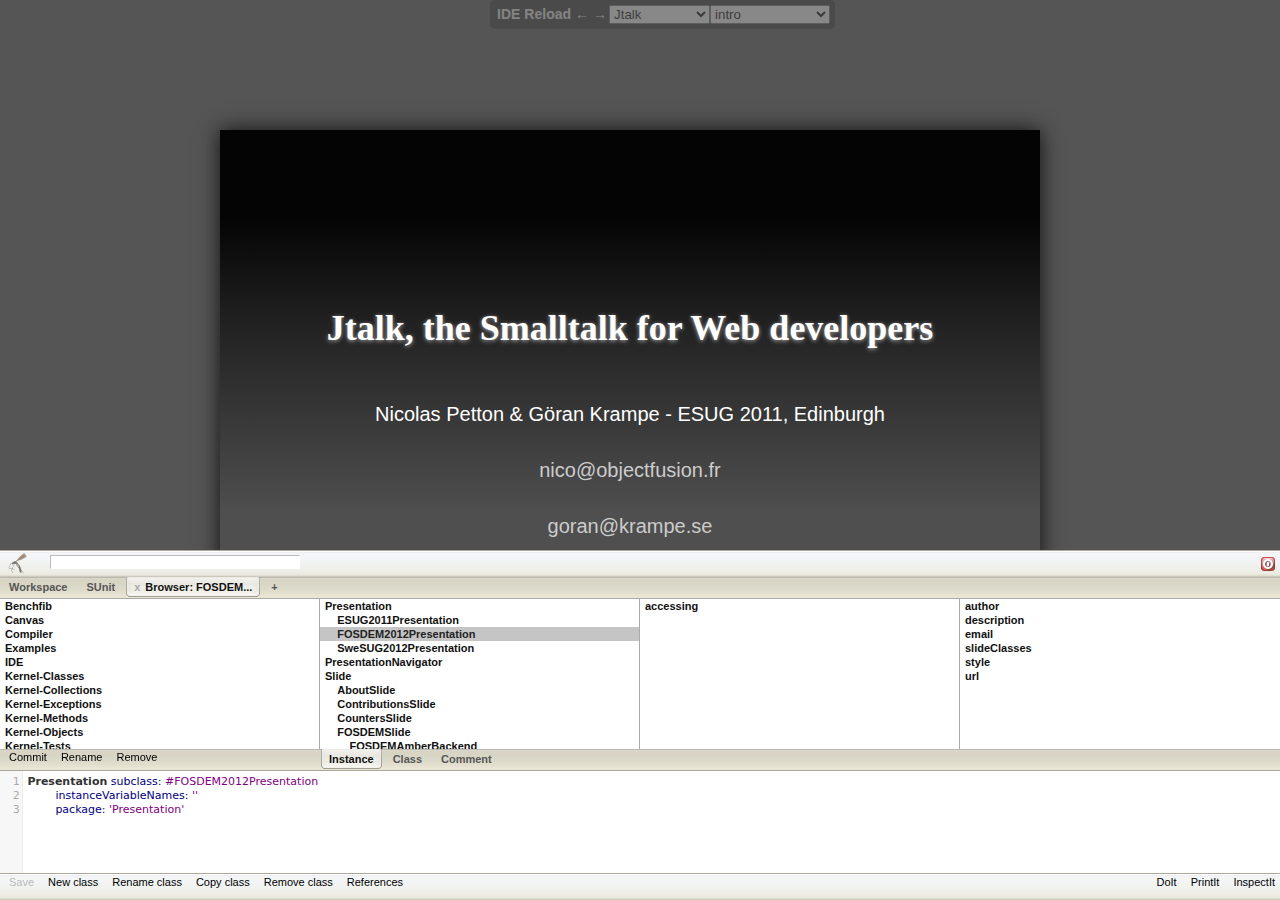
<file: webdav/examples/presentation/index.html>
<html>
<head>
<title>JTalk - Presentation</title>
<script src="../../js/amber.js" type="text/javascript"></script>
</head>
<body>

<script type="text/javascript"> 
	loadAmber({
		files: ['Presentation.js'],
		prefix: 'examples/presentation/js',
		ready: function() {smalltalk.Browser._openOn_(smalltalk.FOSDEM2012Presentation)} 
	}); 
</script>

</body>
</html>
</file>
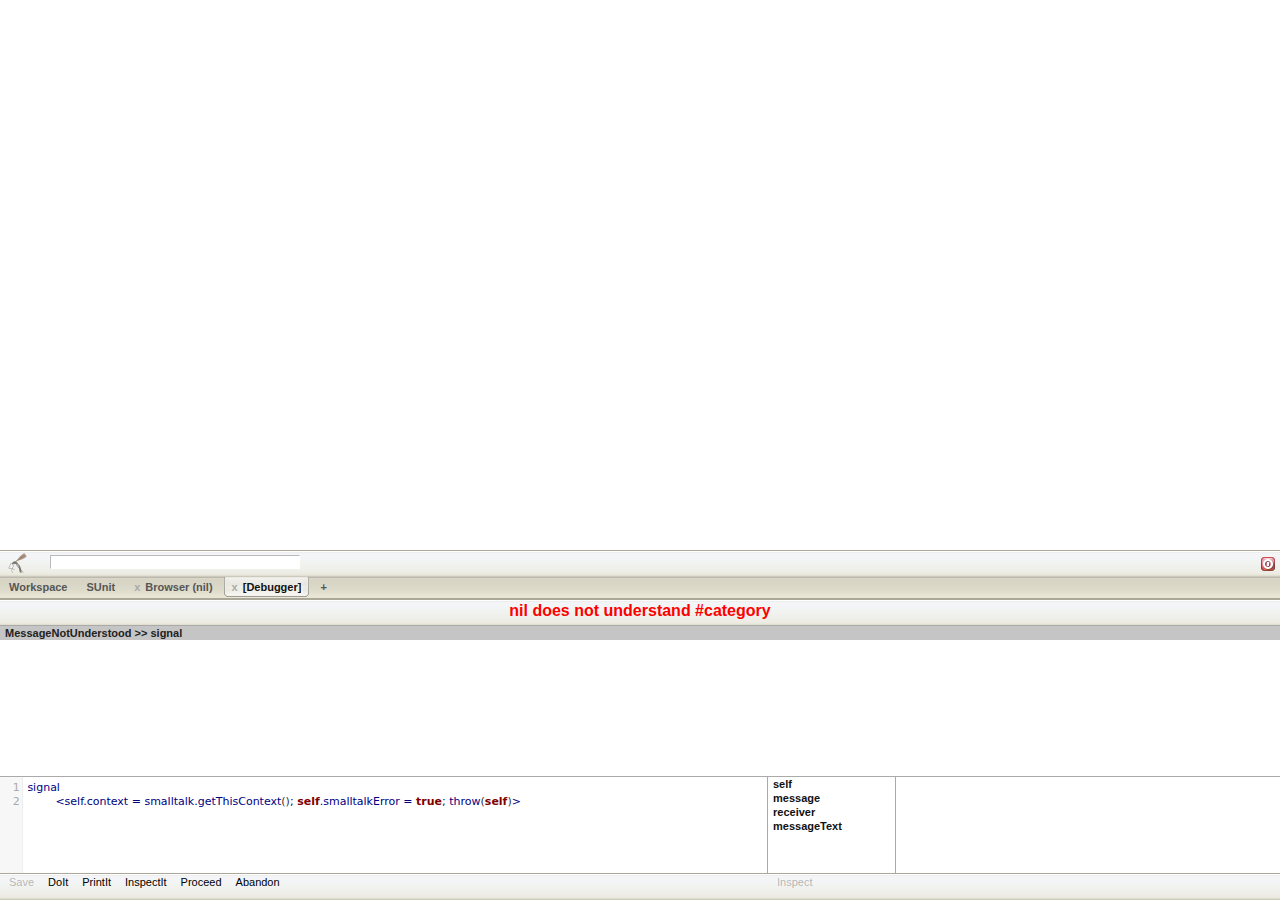
<file: webdav/examples/trysmalltalk/index.html>
<html>
<head>
<title>TrySmalltalk</title>
<script src="../../js/amber.js" type="text/javascript"></script>
</head>
<body>
<script type="text/javascript"> 
	loadAmber({
		files: ['TrySmalltalk.js'],
		prefix: 'examples/trysmalltalk/js',
		ready: function() {
			smalltalk.Browser._openOn_(smalltalk.ProfStef)
			smalltalk.TrySmalltalkWidget._open();
		}}); 
</script>

</body>
</html>
</file>
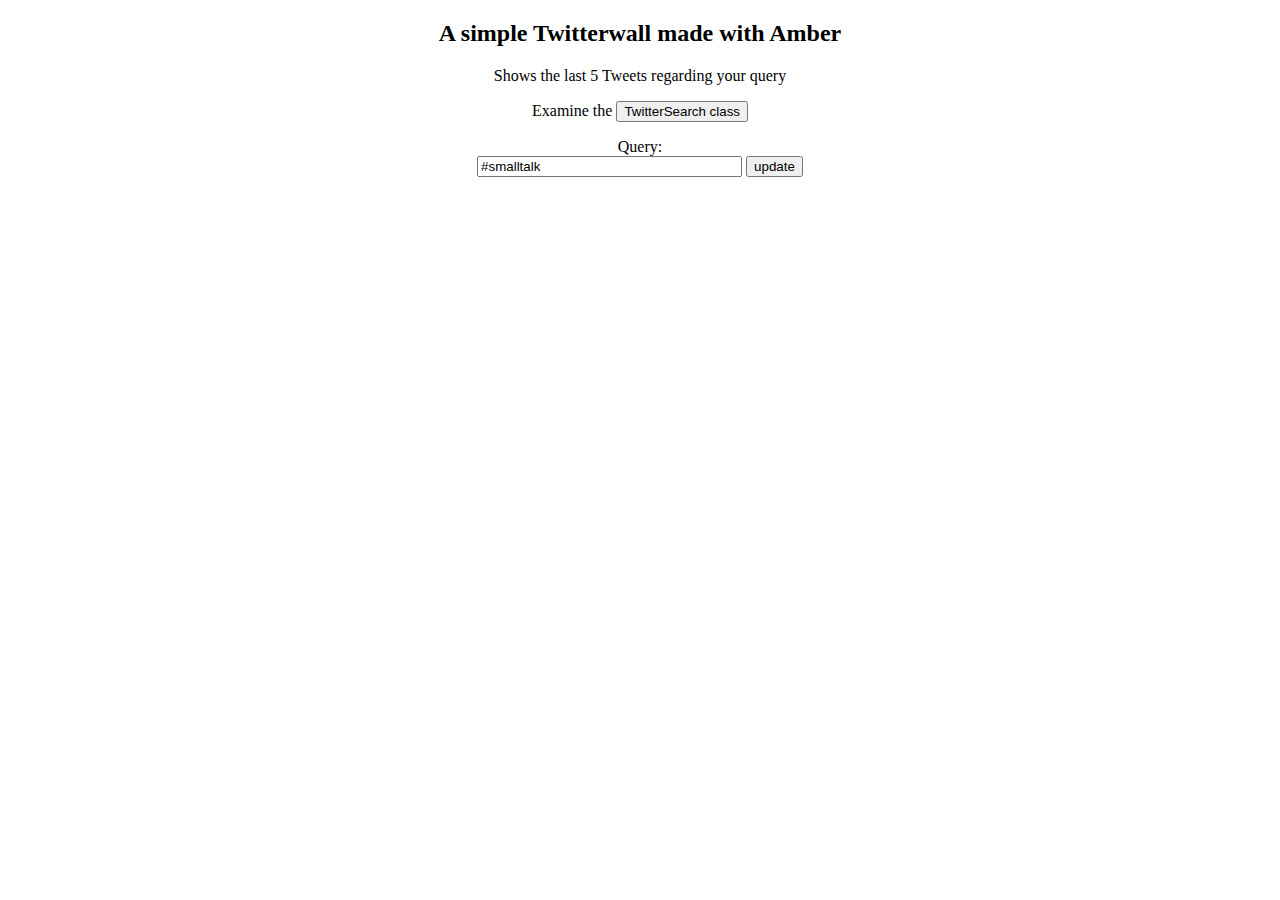
<file: webdav/examples/twitterwall/index.html>
<!DOCTYPE html> 
<html> 
  <head> 
    <title>Twitterwall</title> 
    <meta http-equiv="content-type" content="text/html; charset=utf-8" /> 
    <meta name="author" content="Stefan Krecher" /> 
	<link rel="stylesheet" type="text/css" href='css/twitterwall.css' /> 
    <link type="image/x-icon" rel="shortcut icon" href="/favicon.ico"/> 
    <link href='http://fonts.googleapis.com/css?family=Istok+Web' rel='stylesheet' type='text/css'> 
    <script src="../../js/amber.js" type="text/javascript"></script>
  </head> 
  <body> 
         
	<center>
		<h2>A simple Twitterwall made with Amber</h2>
		<p>Shows the last 5 Tweets regarding your query</p>
	    <p>Examine the <button onClick="smalltalk.Browser._openOn_(smalltalk.TwitterSearch)"> TwitterSearch class</button></p> 

	<p>Query:<br><input id="searchQuery" type="text" size="30" maxlength="30" value="#smalltalk">
	<button onClick="smalltalk.TwitterSearch._new()._query()">update</button>
	</p>
	<div id="playground"></div>
	</center>
	<script type="text/javascript"> 
	loadAmber({
		files: ['TwitterWall.js'],
		prefix: 'examples/twitterwall/js',
		ready: function() {
			smalltalk.TwitterSearch._new()._query() 
		}}); 
</script>
	
  </body> 
</html>
</file>
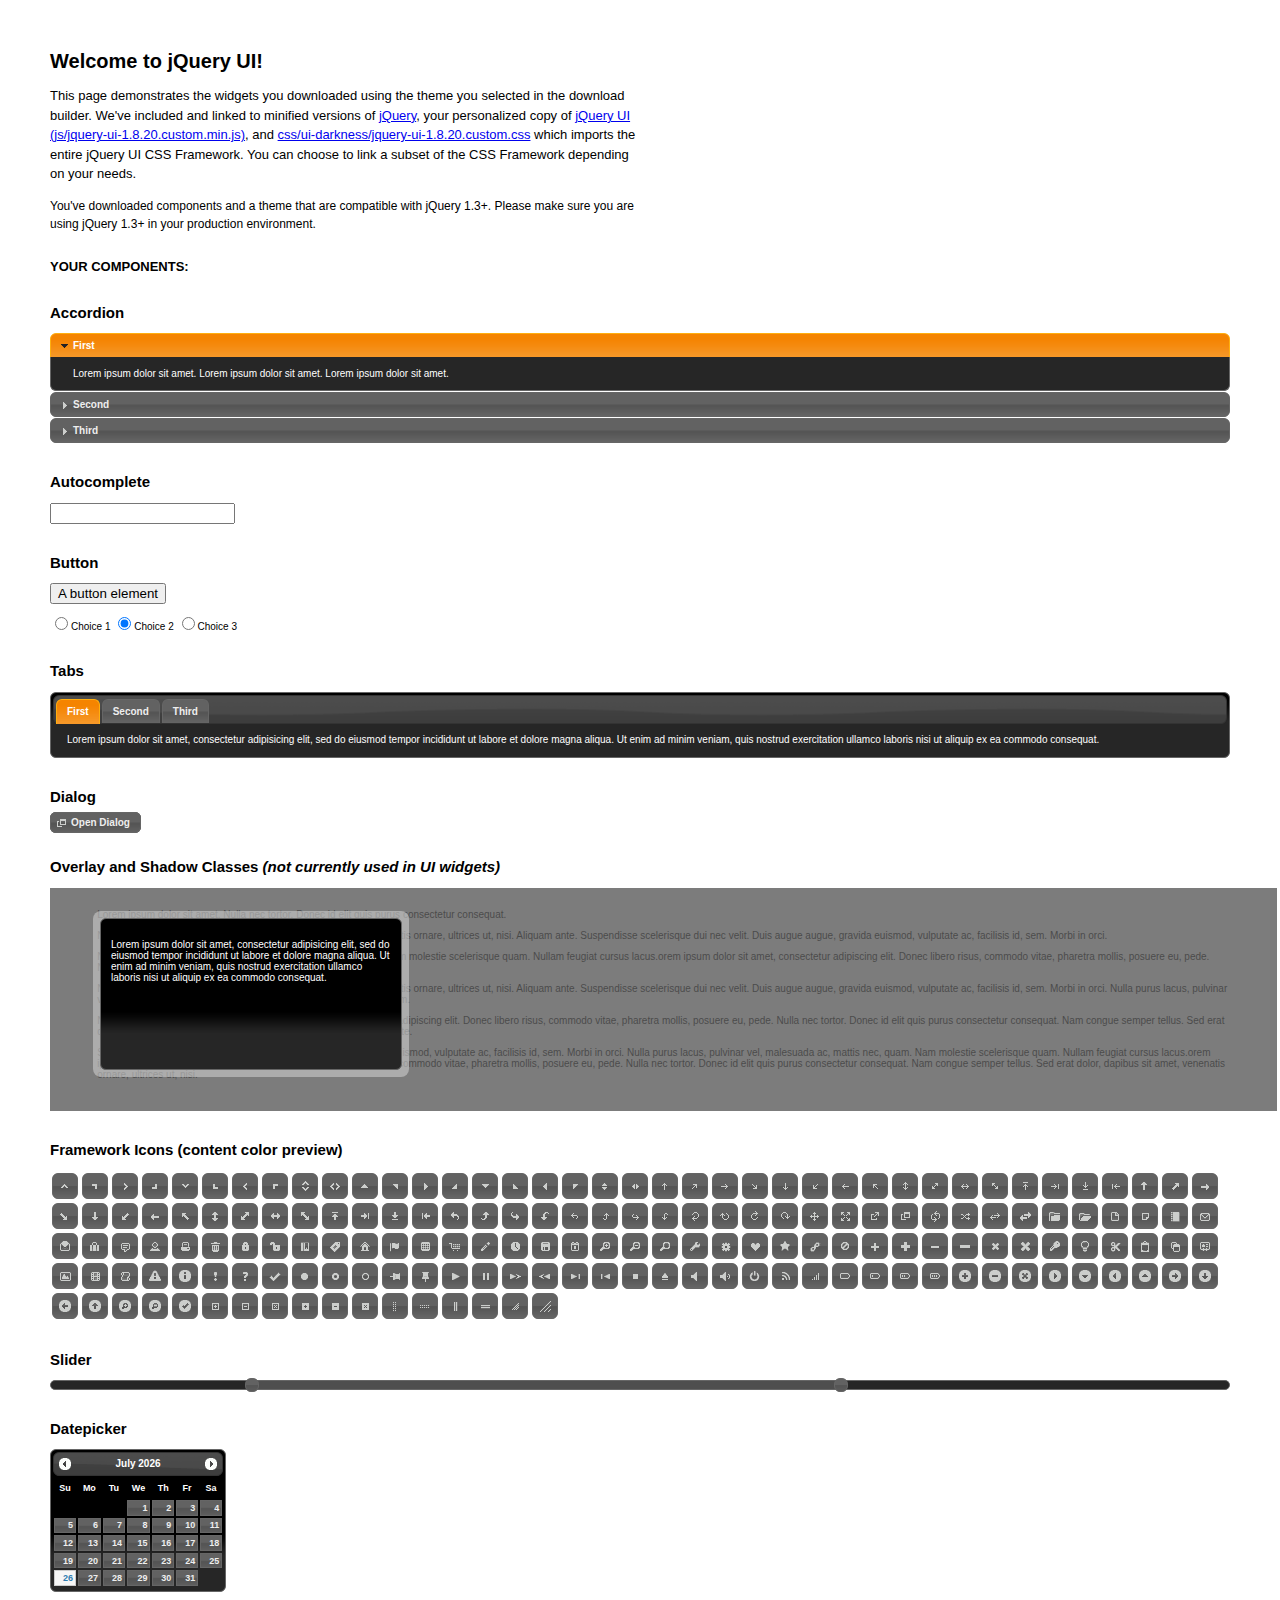
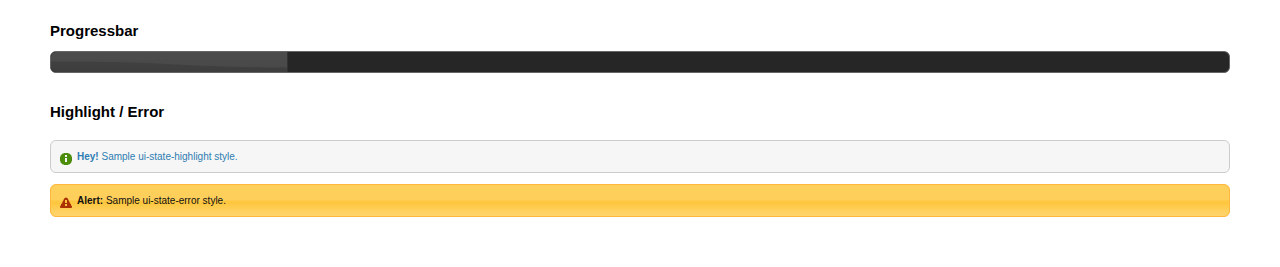
<file: webdav/js/lib/jquery-ui/index.html>
<!DOCTYPE html>
<html>
	<head>
		<meta http-equiv="Content-Type" content="text/html; charset=iso-8859-1" />
		<title>jQuery UI Example Page</title>
		<link type="text/css" href="css/ui-darkness/jquery-ui-1.8.20.custom.css" rel="stylesheet" />
		<script type="text/javascript" src="js/jquery-1.7.2.min.js"></script>
		<script type="text/javascript" src="js/jquery-ui-1.8.20.custom.min.js"></script>
		<script type="text/javascript">
			$(function(){

				// Accordion
				$("#accordion").accordion({ header: "h3" });

				// Tabs
				$('#tabs').tabs();

				// Dialog
				$('#dialog').dialog({
					autoOpen: false,
					width: 600,
					buttons: {
						"Ok": function() {
							$(this).dialog("close");
						},
						"Cancel": function() {
							$(this).dialog("close");
						}
					}
				});

				// Dialog Link
				$('#dialog_link').click(function(){
					$('#dialog').dialog('open');
					return false;
				});

				// Datepicker
				$('#datepicker').datepicker({
					inline: true
				});

				// Slider
				$('#slider').slider({
					range: true,
					values: [17, 67]
				});

				// Progressbar
				$("#progressbar").progressbar({
					value: 20
				});

				//hover states on the static widgets
				$('#dialog_link, ul#icons li').hover(
					function() { $(this).addClass('ui-state-hover'); },
					function() { $(this).removeClass('ui-state-hover'); }
				);

			});
		</script>
		<style type="text/css">
			/*demo page css*/
			body{ font: 62.5% "Trebuchet MS", sans-serif; margin: 50px;}
			.demoHeaders { margin-top: 2em; }
			#dialog_link {padding: .4em 1em .4em 20px;text-decoration: none;position: relative;}
			#dialog_link span.ui-icon {margin: 0 5px 0 0;position: absolute;left: .2em;top: 50%;margin-top: -8px;}
			ul#icons {margin: 0; padding: 0;}
			ul#icons li {margin: 2px; position: relative; padding: 4px 0; cursor: pointer; float: left;  list-style: none;}
			ul#icons span.ui-icon {float: left; margin: 0 4px;}
		</style>
	</head>
	<body>
	<h1>Welcome to jQuery UI!</h1>
	<p style="font-size: 1.3em; line-height: 1.5; margin: 1em 0; width: 50%;">This page demonstrates the widgets you downloaded using the theme you selected in the download builder. We've included and linked to minified versions of <a href="js/jquery-1.7.2.min.js">jQuery</a>, your personalized copy of <a href="js/jquery-ui-1.8.20.custom.min.js">jQuery UI (js/jquery-ui-1.8.20.custom.min.js)</a>, and <a href="css/ui-darkness/jquery-ui-1.8.20.custom.css">css/ui-darkness/jquery-ui-1.8.20.custom.css</a> which imports the entire jQuery UI CSS Framework. You can choose to link a subset of the CSS Framework depending on your needs. </p>
	<p style="font-size: 1.2em; line-height: 1.5; margin: 1em 0; width: 50%;">You've downloaded components and a theme that are compatible with jQuery 1.3+. Please make sure you are using jQuery 1.3+ in your production environment.</p>

	<p style="font-weight: bold; margin: 2em 0 1em; font-size: 1.3em;">YOUR COMPONENTS:</p>

		<!-- Accordion -->
		<h2 class="demoHeaders">Accordion</h2>
		<div id="accordion">
			<div>
				<h3><a href="#">First</a></h3>
				<div>Lorem ipsum dolor sit amet. Lorem ipsum dolor sit amet. Lorem ipsum dolor sit amet.</div>
			</div>
			<div>
				<h3><a href="#">Second</a></h3>
				<div>Phasellus mattis tincidunt nibh.</div>
			</div>
			<div>
				<h3><a href="#">Third</a></h3>
				<div>Nam dui erat, auctor a, dignissim quis.</div>
			</div>
		</div>

		<!-- Autocomplete -->
		<h2 class="demoHeaders">Autocomplete</h2>
		<div>
			<input id="autocomplete" style="z-index: 100; position: relative" title="type &quot;a&quot;" />
		</div>

		<!-- Button -->
		<h2 class="demoHeaders">Button</h2>
		<button id="button">A button element</button>
		<form style="margin-top: 1em;">
			<div id="radioset">
				<input type="radio" id="radio1" name="radio" /><label for="radio1">Choice 1</label>
				<input type="radio" id="radio2" name="radio" checked="checked" /><label for="radio2">Choice 2</label>
				<input type="radio" id="radio3" name="radio" /><label for="radio3">Choice 3</label>
			</div>
		</form>


		<!-- Tabs -->
		<h2 class="demoHeaders">Tabs</h2>
		<div id="tabs">
			<ul>
				<li><a href="#tabs-1">First</a></li>
				<li><a href="#tabs-2">Second</a></li>
				<li><a href="#tabs-3">Third</a></li>
			</ul>
			<div id="tabs-1">Lorem ipsum dolor sit amet, consectetur adipisicing elit, sed do eiusmod tempor incididunt ut labore et dolore magna aliqua. Ut enim ad minim veniam, quis nostrud exercitation ullamco laboris nisi ut aliquip ex ea commodo consequat.</div>
			<div id="tabs-2">Phasellus mattis tincidunt nibh. Cras orci urna, blandit id, pretium vel, aliquet ornare, felis. Maecenas scelerisque sem non nisl. Fusce sed lorem in enim dictum bibendum.</div>
			<div id="tabs-3">Nam dui erat, auctor a, dignissim quis, sollicitudin eu, felis. Pellentesque nisi urna, interdum eget, sagittis et, consequat vestibulum, lacus. Mauris porttitor ullamcorper augue.</div>
		</div>

		<!-- Dialog NOTE: Dialog is not generated by UI in this demo so it can be visually styled in themeroller-->
		<h2 class="demoHeaders">Dialog</h2>
		<p><a href="#" id="dialog_link" class="ui-state-default ui-corner-all"><span class="ui-icon ui-icon-newwin"></span>Open Dialog</a></p>


		<h2 class="demoHeaders">Overlay and Shadow Classes <em>(not currently used in UI widgets)</em></h2>
		<div style="position: relative; width: 96%; height: 200px; padding:1% 4%; overflow:hidden;" class="fakewindowcontain">
			<p>Lorem ipsum dolor sit amet,  Nulla nec tortor. Donec id elit quis purus consectetur consequat. </p><p>Nam congue semper tellus. Sed erat dolor, dapibus sit amet, venenatis ornare, ultrices ut, nisi. Aliquam ante. Suspendisse scelerisque dui nec velit. Duis augue augue, gravida euismod, vulputate ac, facilisis id, sem. Morbi in orci. </p><p>Nulla purus lacus, pulvinar vel, malesuada ac, mattis nec, quam. Nam molestie scelerisque quam. Nullam feugiat cursus lacus.orem ipsum dolor sit amet, consectetur adipiscing elit. Donec libero risus, commodo vitae, pharetra mollis, posuere eu, pede. Nulla nec tortor. Donec id elit quis purus consectetur consequat. </p><p>Nam congue semper tellus. Sed erat dolor, dapibus sit amet, venenatis ornare, ultrices ut, nisi. Aliquam ante. Suspendisse scelerisque dui nec velit. Duis augue augue, gravida euismod, vulputate ac, facilisis id, sem. Morbi in orci. Nulla purus lacus, pulvinar vel, malesuada ac, mattis nec, quam. Nam molestie scelerisque quam. </p><p>Nullam feugiat cursus lacus.orem ipsum dolor sit amet, consectetur adipiscing elit. Donec libero risus, commodo vitae, pharetra mollis, posuere eu, pede. Nulla nec tortor. Donec id elit quis purus consectetur consequat. Nam congue semper tellus. Sed erat dolor, dapibus sit amet, venenatis ornare, ultrices ut, nisi. Aliquam ante. </p><p>Suspendisse scelerisque dui nec velit. Duis augue augue, gravida euismod, vulputate ac, facilisis id, sem. Morbi in orci. Nulla purus lacus, pulvinar vel, malesuada ac, mattis nec, quam. Nam molestie scelerisque quam. Nullam feugiat cursus lacus.orem ipsum dolor sit amet, consectetur adipiscing elit. Donec libero risus, commodo vitae, pharetra mollis, posuere eu, pede. Nulla nec tortor. Donec id elit quis purus consectetur consequat. Nam congue semper tellus. Sed erat dolor, dapibus sit amet, venenatis ornare, ultrices ut, nisi. </p>

			<!-- ui-dialog -->
			<div class="ui-overlay"><div class="ui-widget-overlay"></div><div class="ui-widget-shadow ui-corner-all" style="width: 302px; height: 152px; position: absolute; left: 50px; top: 30px;"></div></div>
			<div style="position: absolute; width: 280px; height: 130px;left: 50px; top: 30px; padding: 10px;" class="ui-widget ui-widget-content ui-corner-all">
				<div class="ui-dialog-content ui-widget-content" style="background: none; border: 0;">
					<p>Lorem ipsum dolor sit amet, consectetur adipisicing elit, sed do eiusmod tempor incididunt ut labore et dolore magna aliqua. Ut enim ad minim veniam, quis nostrud exercitation ullamco laboris nisi ut aliquip ex ea commodo consequat.</p>
				</div>
			</div>

		</div>


		<!-- ui-dialog -->
		<div id="dialog" title="Dialog Title">
			<p>Lorem ipsum dolor sit amet, consectetur adipisicing elit, sed do eiusmod tempor incididunt ut labore et dolore magna aliqua. Ut enim ad minim veniam, quis nostrud exercitation ullamco laboris nisi ut aliquip ex ea commodo consequat.</p>
		</div>


		<h2 class="demoHeaders">Framework Icons (content color preview)</h2>
		<ul id="icons" class="ui-widget ui-helper-clearfix">

		<li class="ui-state-default ui-corner-all" title=".ui-icon-carat-1-n"><span class="ui-icon ui-icon-carat-1-n"></span></li>
		<li class="ui-state-default ui-corner-all" title=".ui-icon-carat-1-ne"><span class="ui-icon ui-icon-carat-1-ne"></span></li>
		<li class="ui-state-default ui-corner-all" title=".ui-icon-carat-1-e"><span class="ui-icon ui-icon-carat-1-e"></span></li>

		<li class="ui-state-default ui-corner-all" title=".ui-icon-carat-1-se"><span class="ui-icon ui-icon-carat-1-se"></span></li>
		<li class="ui-state-default ui-corner-all" title=".ui-icon-carat-1-s"><span class="ui-icon ui-icon-carat-1-s"></span></li>
		<li class="ui-state-default ui-corner-all" title=".ui-icon-carat-1-sw"><span class="ui-icon ui-icon-carat-1-sw"></span></li>
		<li class="ui-state-default ui-corner-all" title=".ui-icon-carat-1-w"><span class="ui-icon ui-icon-carat-1-w"></span></li>
		<li class="ui-state-default ui-corner-all" title=".ui-icon-carat-1-nw"><span class="ui-icon ui-icon-carat-1-nw"></span></li>
		<li class="ui-state-default ui-corner-all" title=".ui-icon-carat-2-n-s"><span class="ui-icon ui-icon-carat-2-n-s"></span></li>
		<li class="ui-state-default ui-corner-all" title=".ui-icon-carat-2-e-w"><span class="ui-icon ui-icon-carat-2-e-w"></span></li>
		<li class="ui-state-default ui-corner-all" title=".ui-icon-triangle-1-n"><span class="ui-icon ui-icon-triangle-1-n"></span></li>
		<li class="ui-state-default ui-corner-all" title=".ui-icon-triangle-1-ne"><span class="ui-icon ui-icon-triangle-1-ne"></span></li>

		<li class="ui-state-default ui-corner-all" title=".ui-icon-triangle-1-e"><span class="ui-icon ui-icon-triangle-1-e"></span></li>
		<li class="ui-state-default ui-corner-all" title=".ui-icon-triangle-1-se"><span class="ui-icon ui-icon-triangle-1-se"></span></li>
		<li class="ui-state-default ui-corner-all" title=".ui-icon-triangle-1-s"><span class="ui-icon ui-icon-triangle-1-s"></span></li>
		<li class="ui-state-default ui-corner-all" title=".ui-icon-triangle-1-sw"><span class="ui-icon ui-icon-triangle-1-sw"></span></li>
		<li class="ui-state-default ui-corner-all" title=".ui-icon-triangle-1-w"><span class="ui-icon ui-icon-triangle-1-w"></span></li>
		<li class="ui-state-default ui-corner-all" title=".ui-icon-triangle-1-nw"><span class="ui-icon ui-icon-triangle-1-nw"></span></li>
		<li class="ui-state-default ui-corner-all" title=".ui-icon-triangle-2-n-s"><span class="ui-icon ui-icon-triangle-2-n-s"></span></li>
		<li class="ui-state-default ui-corner-all" title=".ui-icon-triangle-2-e-w"><span class="ui-icon ui-icon-triangle-2-e-w"></span></li>
		<li class="ui-state-default ui-corner-all" title=".ui-icon-arrow-1-n"><span class="ui-icon ui-icon-arrow-1-n"></span></li>

		<li class="ui-state-default ui-corner-all" title=".ui-icon-arrow-1-ne"><span class="ui-icon ui-icon-arrow-1-ne"></span></li>
		<li class="ui-state-default ui-corner-all" title=".ui-icon-arrow-1-e"><span class="ui-icon ui-icon-arrow-1-e"></span></li>
		<li class="ui-state-default ui-corner-all" title=".ui-icon-arrow-1-se"><span class="ui-icon ui-icon-arrow-1-se"></span></li>
		<li class="ui-state-default ui-corner-all" title=".ui-icon-arrow-1-s"><span class="ui-icon ui-icon-arrow-1-s"></span></li>
		<li class="ui-state-default ui-corner-all" title=".ui-icon-arrow-1-sw"><span class="ui-icon ui-icon-arrow-1-sw"></span></li>
		<li class="ui-state-default ui-corner-all" title=".ui-icon-arrow-1-w"><span class="ui-icon ui-icon-arrow-1-w"></span></li>
		<li class="ui-state-default ui-corner-all" title=".ui-icon-arrow-1-nw"><span class="ui-icon ui-icon-arrow-1-nw"></span></li>
		<li class="ui-state-default ui-corner-all" title=".ui-icon-arrow-2-n-s"><span class="ui-icon ui-icon-arrow-2-n-s"></span></li>
		<li class="ui-state-default ui-corner-all" title=".ui-icon-arrow-2-ne-sw"><span class="ui-icon ui-icon-arrow-2-ne-sw"></span></li>

		<li class="ui-state-default ui-corner-all" title=".ui-icon-arrow-2-e-w"><span class="ui-icon ui-icon-arrow-2-e-w"></span></li>
		<li class="ui-state-default ui-corner-all" title=".ui-icon-arrow-2-se-nw"><span class="ui-icon ui-icon-arrow-2-se-nw"></span></li>
		<li class="ui-state-default ui-corner-all" title=".ui-icon-arrowstop-1-n"><span class="ui-icon ui-icon-arrowstop-1-n"></span></li>
		<li class="ui-state-default ui-corner-all" title=".ui-icon-arrowstop-1-e"><span class="ui-icon ui-icon-arrowstop-1-e"></span></li>
		<li class="ui-state-default ui-corner-all" title=".ui-icon-arrowstop-1-s"><span class="ui-icon ui-icon-arrowstop-1-s"></span></li>
		<li class="ui-state-default ui-corner-all" title=".ui-icon-arrowstop-1-w"><span class="ui-icon ui-icon-arrowstop-1-w"></span></li>
		<li class="ui-state-default ui-corner-all" title=".ui-icon-arrowthick-1-n"><span class="ui-icon ui-icon-arrowthick-1-n"></span></li>
		<li class="ui-state-default ui-corner-all" title=".ui-icon-arrowthick-1-ne"><span class="ui-icon ui-icon-arrowthick-1-ne"></span></li>
		<li class="ui-state-default ui-corner-all" title=".ui-icon-arrowthick-1-e"><span class="ui-icon ui-icon-arrowthick-1-e"></span></li>

		<li class="ui-state-default ui-corner-all" title=".ui-icon-arrowthick-1-se"><span class="ui-icon ui-icon-arrowthick-1-se"></span></li>
		<li class="ui-state-default ui-corner-all" title=".ui-icon-arrowthick-1-s"><span class="ui-icon ui-icon-arrowthick-1-s"></span></li>
		<li class="ui-state-default ui-corner-all" title=".ui-icon-arrowthick-1-sw"><span class="ui-icon ui-icon-arrowthick-1-sw"></span></li>
		<li class="ui-state-default ui-corner-all" title=".ui-icon-arrowthick-1-w"><span class="ui-icon ui-icon-arrowthick-1-w"></span></li>
		<li class="ui-state-default ui-corner-all" title=".ui-icon-arrowthick-1-nw"><span class="ui-icon ui-icon-arrowthick-1-nw"></span></li>
		<li class="ui-state-default ui-corner-all" title=".ui-icon-arrowthick-2-n-s"><span class="ui-icon ui-icon-arrowthick-2-n-s"></span></li>
		<li class="ui-state-default ui-corner-all" title=".ui-icon-arrowthick-2-ne-sw"><span class="ui-icon ui-icon-arrowthick-2-ne-sw"></span></li>
		<li class="ui-state-default ui-corner-all" title=".ui-icon-arrowthick-2-e-w"><span class="ui-icon ui-icon-arrowthick-2-e-w"></span></li>
		<li class="ui-state-default ui-corner-all" title=".ui-icon-arrowthick-2-se-nw"><span class="ui-icon ui-icon-arrowthick-2-se-nw"></span></li>

		<li class="ui-state-default ui-corner-all" title=".ui-icon-arrowthickstop-1-n"><span class="ui-icon ui-icon-arrowthickstop-1-n"></span></li>
		<li class="ui-state-default ui-corner-all" title=".ui-icon-arrowthickstop-1-e"><span class="ui-icon ui-icon-arrowthickstop-1-e"></span></li>
		<li class="ui-state-default ui-corner-all" title=".ui-icon-arrowthickstop-1-s"><span class="ui-icon ui-icon-arrowthickstop-1-s"></span></li>
		<li class="ui-state-default ui-corner-all" title=".ui-icon-arrowthickstop-1-w"><span class="ui-icon ui-icon-arrowthickstop-1-w"></span></li>
		<li class="ui-state-default ui-corner-all" title=".ui-icon-arrowreturnthick-1-w"><span class="ui-icon ui-icon-arrowreturnthick-1-w"></span></li>
		<li class="ui-state-default ui-corner-all" title=".ui-icon-arrowreturnthick-1-n"><span class="ui-icon ui-icon-arrowreturnthick-1-n"></span></li>
		<li class="ui-state-default ui-corner-all" title=".ui-icon-arrowreturnthick-1-e"><span class="ui-icon ui-icon-arrowreturnthick-1-e"></span></li>
		<li class="ui-state-default ui-corner-all" title=".ui-icon-arrowreturnthick-1-s"><span class="ui-icon ui-icon-arrowreturnthick-1-s"></span></li>
		<li class="ui-state-default ui-corner-all" title=".ui-icon-arrowreturn-1-w"><span class="ui-icon ui-icon-arrowreturn-1-w"></span></li>

		<li class="ui-state-default ui-corner-all" title=".ui-icon-arrowreturn-1-n"><span class="ui-icon ui-icon-arrowreturn-1-n"></span></li>
		<li class="ui-state-default ui-corner-all" title=".ui-icon-arrowreturn-1-e"><span class="ui-icon ui-icon-arrowreturn-1-e"></span></li>
		<li class="ui-state-default ui-corner-all" title=".ui-icon-arrowreturn-1-s"><span class="ui-icon ui-icon-arrowreturn-1-s"></span></li>
		<li class="ui-state-default ui-corner-all" title=".ui-icon-arrowrefresh-1-w"><span class="ui-icon ui-icon-arrowrefresh-1-w"></span></li>
		<li class="ui-state-default ui-corner-all" title=".ui-icon-arrowrefresh-1-n"><span class="ui-icon ui-icon-arrowrefresh-1-n"></span></li>
		<li class="ui-state-default ui-corner-all" title=".ui-icon-arrowrefresh-1-e"><span class="ui-icon ui-icon-arrowrefresh-1-e"></span></li>
		<li class="ui-state-default ui-corner-all" title=".ui-icon-arrowrefresh-1-s"><span class="ui-icon ui-icon-arrowrefresh-1-s"></span></li>
		<li class="ui-state-default ui-corner-all" title=".ui-icon-arrow-4"><span class="ui-icon ui-icon-arrow-4"></span></li>
		<li class="ui-state-default ui-corner-all" title=".ui-icon-arrow-4-diag"><span class="ui-icon ui-icon-arrow-4-diag"></span></li>

		<li class="ui-state-default ui-corner-all" title=".ui-icon-extlink"><span class="ui-icon ui-icon-extlink"></span></li>
		<li class="ui-state-default ui-corner-all" title=".ui-icon-newwin"><span class="ui-icon ui-icon-newwin"></span></li>
		<li class="ui-state-default ui-corner-all" title=".ui-icon-refresh"><span class="ui-icon ui-icon-refresh"></span></li>
		<li class="ui-state-default ui-corner-all" title=".ui-icon-shuffle"><span class="ui-icon ui-icon-shuffle"></span></li>
		<li class="ui-state-default ui-corner-all" title=".ui-icon-transfer-e-w"><span class="ui-icon ui-icon-transfer-e-w"></span></li>
		<li class="ui-state-default ui-corner-all" title=".ui-icon-transferthick-e-w"><span class="ui-icon ui-icon-transferthick-e-w"></span></li>
		<li class="ui-state-default ui-corner-all" title=".ui-icon-folder-collapsed"><span class="ui-icon ui-icon-folder-collapsed"></span></li>
		<li class="ui-state-default ui-corner-all" title=".ui-icon-folder-open"><span class="ui-icon ui-icon-folder-open"></span></li>
		<li class="ui-state-default ui-corner-all" title=".ui-icon-document"><span class="ui-icon ui-icon-document"></span></li>

		<li class="ui-state-default ui-corner-all" title=".ui-icon-document-b"><span class="ui-icon ui-icon-document-b"></span></li>
		<li class="ui-state-default ui-corner-all" title=".ui-icon-note"><span class="ui-icon ui-icon-note"></span></li>
		<li class="ui-state-default ui-corner-all" title=".ui-icon-mail-closed"><span class="ui-icon ui-icon-mail-closed"></span></li>
		<li class="ui-state-default ui-corner-all" title=".ui-icon-mail-open"><span class="ui-icon ui-icon-mail-open"></span></li>
		<li class="ui-state-default ui-corner-all" title=".ui-icon-suitcase"><span class="ui-icon ui-icon-suitcase"></span></li>
		<li class="ui-state-default ui-corner-all" title=".ui-icon-comment"><span class="ui-icon ui-icon-comment"></span></li>
		<li class="ui-state-default ui-corner-all" title=".ui-icon-person"><span class="ui-icon ui-icon-person"></span></li>
		<li class="ui-state-default ui-corner-all" title=".ui-icon-print"><span class="ui-icon ui-icon-print"></span></li>
		<li class="ui-state-default ui-corner-all" title=".ui-icon-trash"><span class="ui-icon ui-icon-trash"></span></li>

		<li class="ui-state-default ui-corner-all" title=".ui-icon-locked"><span class="ui-icon ui-icon-locked"></span></li>
		<li class="ui-state-default ui-corner-all" title=".ui-icon-unlocked"><span class="ui-icon ui-icon-unlocked"></span></li>
		<li class="ui-state-default ui-corner-all" title=".ui-icon-bookmark"><span class="ui-icon ui-icon-bookmark"></span></li>
		<li class="ui-state-default ui-corner-all" title=".ui-icon-tag"><span class="ui-icon ui-icon-tag"></span></li>
		<li class="ui-state-default ui-corner-all" title=".ui-icon-home"><span class="ui-icon ui-icon-home"></span></li>
		<li class="ui-state-default ui-corner-all" title=".ui-icon-flag"><span class="ui-icon ui-icon-flag"></span></li>
		<li class="ui-state-default ui-corner-all" title=".ui-icon-calculator"><span class="ui-icon ui-icon-calculator"></span></li>
		<li class="ui-state-default ui-corner-all" title=".ui-icon-cart"><span class="ui-icon ui-icon-cart"></span></li>
		<li class="ui-state-default ui-corner-all" title=".ui-icon-pencil"><span class="ui-icon ui-icon-pencil"></span></li>

		<li class="ui-state-default ui-corner-all" title=".ui-icon-clock"><span class="ui-icon ui-icon-clock"></span></li>
		<li class="ui-state-default ui-corner-all" title=".ui-icon-disk"><span class="ui-icon ui-icon-disk"></span></li>
		<li class="ui-state-default ui-corner-all" title=".ui-icon-calendar"><span class="ui-icon ui-icon-calendar"></span></li>
		<li class="ui-state-default ui-corner-all" title=".ui-icon-zoomin"><span class="ui-icon ui-icon-zoomin"></span></li>
		<li class="ui-state-default ui-corner-all" title=".ui-icon-zoomout"><span class="ui-icon ui-icon-zoomout"></span></li>
		<li class="ui-state-default ui-corner-all" title=".ui-icon-search"><span class="ui-icon ui-icon-search"></span></li>
		<li class="ui-state-default ui-corner-all" title=".ui-icon-wrench"><span class="ui-icon ui-icon-wrench"></span></li>
		<li class="ui-state-default ui-corner-all" title=".ui-icon-gear"><span class="ui-icon ui-icon-gear"></span></li>
		<li class="ui-state-default ui-corner-all" title=".ui-icon-heart"><span class="ui-icon ui-icon-heart"></span></li>

		<li class="ui-state-default ui-corner-all" title=".ui-icon-star"><span class="ui-icon ui-icon-star"></span></li>
		<li class="ui-state-default ui-corner-all" title=".ui-icon-link"><span class="ui-icon ui-icon-link"></span></li>
		<li class="ui-state-default ui-corner-all" title=".ui-icon-cancel"><span class="ui-icon ui-icon-cancel"></span></li>
		<li class="ui-state-default ui-corner-all" title=".ui-icon-plus"><span class="ui-icon ui-icon-plus"></span></li>
		<li class="ui-state-default ui-corner-all" title=".ui-icon-plusthick"><span class="ui-icon ui-icon-plusthick"></span></li>
		<li class="ui-state-default ui-corner-all" title=".ui-icon-minus"><span class="ui-icon ui-icon-minus"></span></li>
		<li class="ui-state-default ui-corner-all" title=".ui-icon-minusthick"><span class="ui-icon ui-icon-minusthick"></span></li>
		<li class="ui-state-default ui-corner-all" title=".ui-icon-close"><span class="ui-icon ui-icon-close"></span></li>
		<li class="ui-state-default ui-corner-all" title=".ui-icon-closethick"><span class="ui-icon ui-icon-closethick"></span></li>

		<li class="ui-state-default ui-corner-all" title=".ui-icon-key"><span class="ui-icon ui-icon-key"></span></li>
		<li class="ui-state-default ui-corner-all" title=".ui-icon-lightbulb"><span class="ui-icon ui-icon-lightbulb"></span></li>
		<li class="ui-state-default ui-corner-all" title=".ui-icon-scissors"><span class="ui-icon ui-icon-scissors"></span></li>
		<li class="ui-state-default ui-corner-all" title=".ui-icon-clipboard"><span class="ui-icon ui-icon-clipboard"></span></li>
		<li class="ui-state-default ui-corner-all" title=".ui-icon-copy"><span class="ui-icon ui-icon-copy"></span></li>
		<li class="ui-state-default ui-corner-all" title=".ui-icon-contact"><span class="ui-icon ui-icon-contact"></span></li>
		<li class="ui-state-default ui-corner-all" title=".ui-icon-image"><span class="ui-icon ui-icon-image"></span></li>
		<li class="ui-state-default ui-corner-all" title=".ui-icon-video"><span class="ui-icon ui-icon-video"></span></li>
		<li class="ui-state-default ui-corner-all" title=".ui-icon-script"><span class="ui-icon ui-icon-script"></span></li>
		<li class="ui-state-default ui-corner-all" title=".ui-icon-alert"><span class="ui-icon ui-icon-alert"></span></li>

		<li class="ui-state-default ui-corner-all" title=".ui-icon-info"><span class="ui-icon ui-icon-info"></span></li>
		<li class="ui-state-default ui-corner-all" title=".ui-icon-notice"><span class="ui-icon ui-icon-notice"></span></li>
		<li class="ui-state-default ui-corner-all" title=".ui-icon-help"><span class="ui-icon ui-icon-help"></span></li>
		<li class="ui-state-default ui-corner-all" title=".ui-icon-check"><span class="ui-icon ui-icon-check"></span></li>
		<li class="ui-state-default ui-corner-all" title=".ui-icon-bullet"><span class="ui-icon ui-icon-bullet"></span></li>
		<li class="ui-state-default ui-corner-all" title=".ui-icon-radio-off"><span class="ui-icon ui-icon-radio-off"></span></li>
		<li class="ui-state-default ui-corner-all" title=".ui-icon-radio-on"><span class="ui-icon ui-icon-radio-on"></span></li>
		<li class="ui-state-default ui-corner-all" title=".ui-icon-pin-w"><span class="ui-icon ui-icon-pin-w"></span></li>
		<li class="ui-state-default ui-corner-all" title=".ui-icon-pin-s"><span class="ui-icon ui-icon-pin-s"></span></li>
		<li class="ui-state-default ui-corner-all" title=".ui-icon-play"><span class="ui-icon ui-icon-play"></span></li>
		<li class="ui-state-default ui-corner-all" title=".ui-icon-pause"><span class="ui-icon ui-icon-pause"></span></li>

		<li class="ui-state-default ui-corner-all" title=".ui-icon-seek-next"><span class="ui-icon ui-icon-seek-next"></span></li>
		<li class="ui-state-default ui-corner-all" title=".ui-icon-seek-prev"><span class="ui-icon ui-icon-seek-prev"></span></li>
		<li class="ui-state-default ui-corner-all" title=".ui-icon-seek-end"><span class="ui-icon ui-icon-seek-end"></span></li>
		<li class="ui-state-default ui-corner-all" title=".ui-icon-seek-first"><span class="ui-icon ui-icon-seek-first"></span></li>
		<li class="ui-state-default ui-corner-all" title=".ui-icon-stop"><span class="ui-icon ui-icon-stop"></span></li>
		<li class="ui-state-default ui-corner-all" title=".ui-icon-eject"><span class="ui-icon ui-icon-eject"></span></li>
		<li class="ui-state-default ui-corner-all" title=".ui-icon-volume-off"><span class="ui-icon ui-icon-volume-off"></span></li>
		<li class="ui-state-default ui-corner-all" title=".ui-icon-volume-on"><span class="ui-icon ui-icon-volume-on"></span></li>
		<li class="ui-state-default ui-corner-all" title=".ui-icon-power"><span class="ui-icon ui-icon-power"></span></li>

		<li class="ui-state-default ui-corner-all" title=".ui-icon-signal-diag"><span class="ui-icon ui-icon-signal-diag"></span></li>
		<li class="ui-state-default ui-corner-all" title=".ui-icon-signal"><span class="ui-icon ui-icon-signal"></span></li>
		<li class="ui-state-default ui-corner-all" title=".ui-icon-battery-0"><span class="ui-icon ui-icon-battery-0"></span></li>
		<li class="ui-state-default ui-corner-all" title=".ui-icon-battery-1"><span class="ui-icon ui-icon-battery-1"></span></li>
		<li class="ui-state-default ui-corner-all" title=".ui-icon-battery-2"><span class="ui-icon ui-icon-battery-2"></span></li>
		<li class="ui-state-default ui-corner-all" title=".ui-icon-battery-3"><span class="ui-icon ui-icon-battery-3"></span></li>
		<li class="ui-state-default ui-corner-all" title=".ui-icon-circle-plus"><span class="ui-icon ui-icon-circle-plus"></span></li>
		<li class="ui-state-default ui-corner-all" title=".ui-icon-circle-minus"><span class="ui-icon ui-icon-circle-minus"></span></li>
		<li class="ui-state-default ui-corner-all" title=".ui-icon-circle-close"><span class="ui-icon ui-icon-circle-close"></span></li>

		<li class="ui-state-default ui-corner-all" title=".ui-icon-circle-triangle-e"><span class="ui-icon ui-icon-circle-triangle-e"></span></li>
		<li class="ui-state-default ui-corner-all" title=".ui-icon-circle-triangle-s"><span class="ui-icon ui-icon-circle-triangle-s"></span></li>
		<li class="ui-state-default ui-corner-all" title=".ui-icon-circle-triangle-w"><span class="ui-icon ui-icon-circle-triangle-w"></span></li>
		<li class="ui-state-default ui-corner-all" title=".ui-icon-circle-triangle-n"><span class="ui-icon ui-icon-circle-triangle-n"></span></li>
		<li class="ui-state-default ui-corner-all" title=".ui-icon-circle-arrow-e"><span class="ui-icon ui-icon-circle-arrow-e"></span></li>
		<li class="ui-state-default ui-corner-all" title=".ui-icon-circle-arrow-s"><span class="ui-icon ui-icon-circle-arrow-s"></span></li>
		<li class="ui-state-default ui-corner-all" title=".ui-icon-circle-arrow-w"><span class="ui-icon ui-icon-circle-arrow-w"></span></li>
		<li class="ui-state-default ui-corner-all" title=".ui-icon-circle-arrow-n"><span class="ui-icon ui-icon-circle-arrow-n"></span></li>
		<li class="ui-state-default ui-corner-all" title=".ui-icon-circle-zoomin"><span class="ui-icon ui-icon-circle-zoomin"></span></li>

		<li class="ui-state-default ui-corner-all" title=".ui-icon-circle-zoomout"><span class="ui-icon ui-icon-circle-zoomout"></span></li>
		<li class="ui-state-default ui-corner-all" title=".ui-icon-circle-check"><span class="ui-icon ui-icon-circle-check"></span></li>
		<li class="ui-state-default ui-corner-all" title=".ui-icon-circlesmall-plus"><span class="ui-icon ui-icon-circlesmall-plus"></span></li>
		<li class="ui-state-default ui-corner-all" title=".ui-icon-circlesmall-minus"><span class="ui-icon ui-icon-circlesmall-minus"></span></li>
		<li class="ui-state-default ui-corner-all" title=".ui-icon-circlesmall-close"><span class="ui-icon ui-icon-circlesmall-close"></span></li>
		<li class="ui-state-default ui-corner-all" title=".ui-icon-squaresmall-plus"><span class="ui-icon ui-icon-squaresmall-plus"></span></li>
		<li class="ui-state-default ui-corner-all" title=".ui-icon-squaresmall-minus"><span class="ui-icon ui-icon-squaresmall-minus"></span></li>
		<li class="ui-state-default ui-corner-all" title=".ui-icon-squaresmall-close"><span class="ui-icon ui-icon-squaresmall-close"></span></li>
		<li class="ui-state-default ui-corner-all" title=".ui-icon-grip-dotted-vertical"><span class="ui-icon ui-icon-grip-dotted-vertical"></span></li>

		<li class="ui-state-default ui-corner-all" title=".ui-icon-grip-dotted-horizontal"><span class="ui-icon ui-icon-grip-dotted-horizontal"></span></li>
		<li class="ui-state-default ui-corner-all" title=".ui-icon-grip-solid-vertical"><span class="ui-icon ui-icon-grip-solid-vertical"></span></li>
		<li class="ui-state-default ui-corner-all" title=".ui-icon-grip-solid-horizontal"><span class="ui-icon ui-icon-grip-solid-horizontal"></span></li>
		<li class="ui-state-default ui-corner-all" title=".ui-icon-gripsmall-diagonal-se"><span class="ui-icon ui-icon-gripsmall-diagonal-se"></span></li>
		<li class="ui-state-default ui-corner-all" title=".ui-icon-grip-diagonal-se"><span class="ui-icon ui-icon-grip-diagonal-se"></span></li>
		</ul>


		<!-- Slider -->
		<h2 class="demoHeaders">Slider</h2>
		<div id="slider"></div>

		<!-- Datepicker -->
		<h2 class="demoHeaders">Datepicker</h2>
		<div id="datepicker"></div>

		<!-- Progressbar -->
		<h2 class="demoHeaders">Progressbar</h2>
		<div id="progressbar"></div>

		<!-- Highlight / Error -->
		<h2 class="demoHeaders">Highlight / Error</h2>
		<div class="ui-widget">
			<div class="ui-state-highlight ui-corner-all" style="margin-top: 20px; padding: 0 .7em;">
				<p><span class="ui-icon ui-icon-info" style="float: left; margin-right: .3em;"></span>
				<strong>Hey!</strong> Sample ui-state-highlight style.</p>
			</div>
		</div>
		<br/>
		<div class="ui-widget">
			<div class="ui-state-error ui-corner-all" style="padding: 0 .7em;">
				<p><span class="ui-icon ui-icon-alert" style="float: left; margin-right: .3em;"></span>
				<strong>Alert:</strong> Sample ui-state-error style.</p>
			</div>
		</div>

	</body>
</html>
</file>
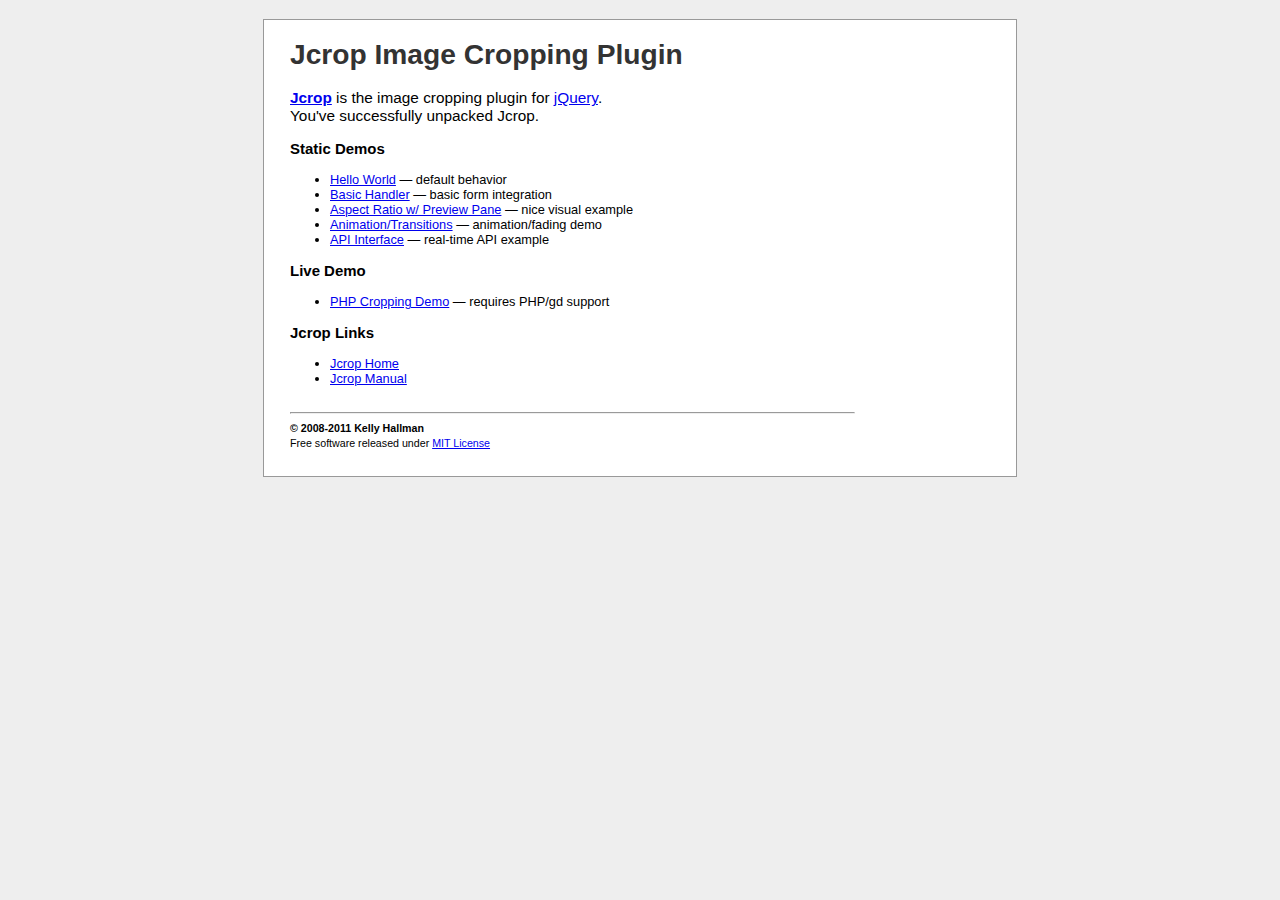
<file: webdav/js/lib/tapmodo-Jcrop-5e58bc9/index.html>
<!DOCTYPE html PUBLIC "-//W3C//DTD XHTML 1.0 Strict//EN"
  "http://www.w3.org/TR/xhtml1/DTD/xhtml1-strict.dtd">
<html xmlns="http://www.w3.org/1999/xhtml">
<head>
  <title>Jcrop: the jQuery Image Cropping Plugin</title>
  <link rel="stylesheet" href="demos/demo_files/demos.css" type="text/css" />
  <meta http-equiv="Content-type" content="text/html;charset=UTF-8" />
</head>
<body>

	<div id="outer">
	<div class="jcExample">
	<div class="article">
<h1>Jcrop Image Cropping Plugin</h1>

<big>
	<a href="http://deepliquid.com/content/Jcrop.html"><b>Jcrop</b></a>
	is the image cropping plugin for
	<a href="http://jquery.com/">jQuery</a>.<br />
	You've successfully unpacked Jcrop.
</big>

<h3>Static Demos</h3>

<ul>
	<li><a href="demos/tutorial1.html">Hello World</a>
		&mdash; default behavior</li>
	<li><a href="demos/tutorial2.html">Basic Handler</a>
		&mdash; basic form integration</li>
	<li><a href="demos/tutorial3.html">Aspect Ratio w/ Preview Pane</a>
		&mdash; nice visual example</li>
	<li><a href="demos/tutorial4.html">Animation/Transitions</a>
		&mdash; animation/fading demo</li>
	<li><a href="demos/tutorial5.html">API Interface</a>
		&mdash; real-time API example</li>
</ul>

<h3>Live Demo</h3>

<ul>
	<li><a href="demos/crop.php">PHP Cropping Demo</a>
		&mdash; requires PHP/gd support</li>
</ul>

<h3>Jcrop Links</h3>

<ul>
	<li><a href="http://deepliquid.com/content/Jcrop.html">Jcrop Home</a></li>
	<li><a href="http://deepliquid.com/content/Jcrop_Manual.html">Jcrop Manual</a></li>
</ul>

<hr style="margin-top:2em;" />
<small>
	<b>&copy; 2008-2011 Kelly Hallman</b><br />
	Free software released under
	<a href="http://deepliquid.com/content/Jcrop_License.html">MIT License</a>
</small>
</div>
</div>
</div>

</body>
</html>
</file>
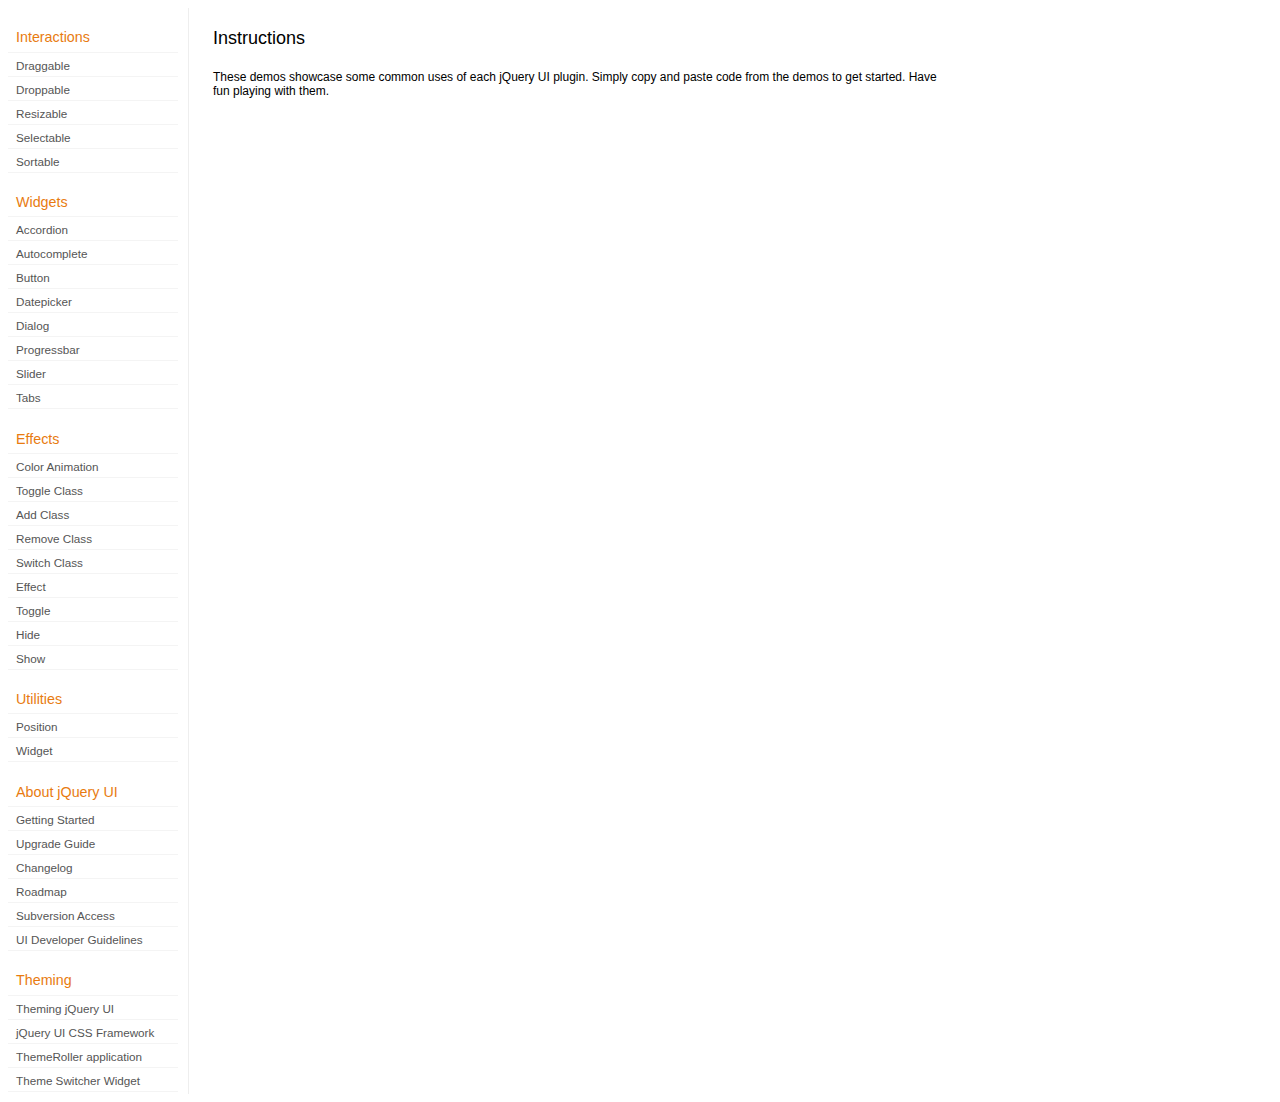
<file: webdav/js/lib/jquery-ui/development-bundle/demos/index.html>
<!DOCTYPE html>
<html lang="en">
<head>
	<meta charset="utf-8">
	<title>jQuery UI Demos</title>
	<link rel="stylesheet" href="../themes/base/jquery.ui.all.css">
	<link rel="stylesheet" href="demos.css">
	<script src="../jquery-1.7.2.js"></script>
	<script src="../external/jquery.bgiframe-2.1.2.js"></script>
	<script src="../ui/jquery.ui.core.js"></script>
	<script src="../ui/jquery.ui.widget.js"></script>
	<script src="../ui/jquery.ui.mouse.js"></script>
	<script src="../ui/jquery.ui.accordion.js"></script>
	<script src="../ui/jquery.ui.autocomplete.js"></script>
	<script src="../ui/jquery.ui.button.js"></script>
	<script src="../ui/jquery.ui.datepicker.js"></script>
	<script src="../ui/jquery.ui.dialog.js"></script>
	<script src="../ui/jquery.ui.draggable.js"></script>
	<script src="../ui/jquery.ui.droppable.js"></script>
	<script src="../ui/jquery.ui.position.js"></script>
	<script src="../ui/jquery.ui.progressbar.js"></script>
	<script src="../ui/jquery.ui.resizable.js"></script>
	<script src="../ui/jquery.ui.selectable.js"></script>
	<script src="../ui/jquery.ui.slider.js"></script>
	<script src="../ui/jquery.ui.sortable.js"></script>
	<script src="../ui/jquery.ui.tabs.js"></script>
	<script src="../ui/jquery.effects.core.js"></script>
	<script src="../ui/jquery.effects.blind.js"></script>
	<script src="../ui/jquery.effects.bounce.js"></script>
	<script src="../ui/jquery.effects.clip.js"></script>
	<script src="../ui/jquery.effects.drop.js"></script>
	<script src="../ui/jquery.effects.explode.js"></script>
	<script src="../ui/jquery.effects.fold.js"></script>
	<script src="../ui/jquery.effects.highlight.js"></script>
	<script src="../ui/jquery.effects.pulsate.js"></script>
	<script src="../ui/jquery.effects.scale.js"></script>
	<script src="../ui/jquery.effects.shake.js"></script>
	<script src="../ui/jquery.effects.slide.js"></script>
	<script src="../ui/jquery.effects.transfer.js"></script>
	<script src="../ui/i18n/jquery.ui.datepicker-af.js"></script>
	<script src="../ui/i18n/jquery.ui.datepicker-ar.js"></script>
	<script src="../ui/i18n/jquery.ui.datepicker-ar-DZ.js"></script>
	<script src="../ui/i18n/jquery.ui.datepicker-az.js"></script>
	<script src="../ui/i18n/jquery.ui.datepicker-bs.js"></script>
	<script src="../ui/i18n/jquery.ui.datepicker-bg.js"></script>
	<script src="../ui/i18n/jquery.ui.datepicker-ca.js"></script>
	<script src="../ui/i18n/jquery.ui.datepicker-cs.js"></script>
	<script src="../ui/i18n/jquery.ui.datepicker-cy-GB.js"></script>
	<script src="../ui/i18n/jquery.ui.datepicker-da.js"></script>
	<script src="../ui/i18n/jquery.ui.datepicker-de.js"></script>
	<script src="../ui/i18n/jquery.ui.datepicker-el.js"></script>
	<script src="../ui/i18n/jquery.ui.datepicker-en-AU.js"></script>
	<script src="../ui/i18n/jquery.ui.datepicker-en-GB.js"></script>
	<script src="../ui/i18n/jquery.ui.datepicker-en-NZ.js"></script>
	<script src="../ui/i18n/jquery.ui.datepicker-eo.js"></script>
	<script src="../ui/i18n/jquery.ui.datepicker-es.js"></script>
	<script src="../ui/i18n/jquery.ui.datepicker-et.js"></script>
	<script src="../ui/i18n/jquery.ui.datepicker-eu.js"></script>
	<script src="../ui/i18n/jquery.ui.datepicker-fa.js"></script>
	<script src="../ui/i18n/jquery.ui.datepicker-fi.js"></script>
	<script src="../ui/i18n/jquery.ui.datepicker-fo.js"></script>
	<script src="../ui/i18n/jquery.ui.datepicker-fr.js"></script>
	<script src="../ui/i18n/jquery.ui.datepicker-fr-CH.js"></script>
	<script src="../ui/i18n/jquery.ui.datepicker-ge.js"></script>
	<script src="../ui/i18n/jquery.ui.datepicker-gl.js"></script>
	<script src="../ui/i18n/jquery.ui.datepicker-he.js"></script>
	<script src="../ui/i18n/jquery.ui.datepicker-hi.js"></script>
	<script src="../ui/i18n/jquery.ui.datepicker-hr.js"></script>
	<script src="../ui/i18n/jquery.ui.datepicker-hu.js"></script>
	<script src="../ui/i18n/jquery.ui.datepicker-hy.js"></script>
	<script src="../ui/i18n/jquery.ui.datepicker-id.js"></script>
	<script src="../ui/i18n/jquery.ui.datepicker-is.js"></script>
	<script src="../ui/i18n/jquery.ui.datepicker-it.js"></script>
	<script src="../ui/i18n/jquery.ui.datepicker-ja.js"></script>
	<script src="../ui/i18n/jquery.ui.datepicker-kk.js"></script>
	<script src="../ui/i18n/jquery.ui.datepicker-km.js"></script>
	<script src="../ui/i18n/jquery.ui.datepicker-ko.js"></script>
	<script src="../ui/i18n/jquery.ui.datepicker-lb.js"></script>
	<script src="../ui/i18n/jquery.ui.datepicker-lt.js"></script>
	<script src="../ui/i18n/jquery.ui.datepicker-lv.js"></script>
	<script src="../ui/i18n/jquery.ui.datepicker-mk.js"></script>
	<script src="../ui/i18n/jquery.ui.datepicker-ml.js"></script>
	<script src="../ui/i18n/jquery.ui.datepicker-ms.js"></script>
	<script src="../ui/i18n/jquery.ui.datepicker-nl.js"></script>
	<script src="../ui/i18n/jquery.ui.datepicker-nl-BE.js"></script>
	<script src="../ui/i18n/jquery.ui.datepicker-no.js"></script>
	<script src="../ui/i18n/jquery.ui.datepicker-pl.js"></script>
	<script src="../ui/i18n/jquery.ui.datepicker-pt.js"></script>
	<script src="../ui/i18n/jquery.ui.datepicker-pt-BR.js"></script>
	<script src="../ui/i18n/jquery.ui.datepicker-rm.js"></script>
	<script src="../ui/i18n/jquery.ui.datepicker-ro.js"></script>
	<script src="../ui/i18n/jquery.ui.datepicker-ru.js"></script>
	<script src="../ui/i18n/jquery.ui.datepicker-sk.js"></script>
	<script src="../ui/i18n/jquery.ui.datepicker-sl.js"></script>
	<script src="../ui/i18n/jquery.ui.datepicker-sq.js"></script>
	<script src="../ui/i18n/jquery.ui.datepicker-sr.js"></script>
	<script src="../ui/i18n/jquery.ui.datepicker-sr-SR.js"></script>
	<script src="../ui/i18n/jquery.ui.datepicker-sv.js"></script>
	<script src="../ui/i18n/jquery.ui.datepicker-ta.js"></script>
	<script src="../ui/i18n/jquery.ui.datepicker-th.js"></script>
	<script src="../ui/i18n/jquery.ui.datepicker-tj.js"></script>
	<script src="../ui/i18n/jquery.ui.datepicker-tr.js"></script>
	<script src="../ui/i18n/jquery.ui.datepicker-uk.js"></script>
	<script src="../ui/i18n/jquery.ui.datepicker-vi.js"></script>
	<script src="../ui/i18n/jquery.ui.datepicker-zh-CN.js"></script>
	<script src="../ui/i18n/jquery.ui.datepicker-zh-HK.js"></script>
	<script src="../ui/i18n/jquery.ui.datepicker-zh-TW.js"></script>
	<script>
	$(function() {
		
		$('.left-nav a').click(function(ev) {
			window.location.hash = this.href.replace(/.+\/([^\/]+)\/index\.html/,'$1') + '|default';
			loadPage(this.href);
			$('.left-nav a.selected').removeClass('selected');
			$(this).addClass('selected');
			ev.preventDefault();
		});
		
		if (window.location.hash) {
			if (window.location.hash.indexOf('|') === -1) {
				window.location.hash += '|default';	
			}			
			var path = window.location.href.replace(/(index\.html)?#/,'');
			path = path.replace('\|','/') + '.html';
			loadPage(path);
		}		

		function loadPage(path) {			
			var section = path.replace(/\/[^\/]+\.html/,'');
			var header = section.replace(/.+\/([^\/]+)/,'$1').replace(/_/, ' ');
			
			$('td.normal div.normal')
				.empty()
				.append('<h4 class="demo-subheader">Functional demo:</h4>')
				.append('<h3 class="demo-header">'+ header +'</h3>')
				.append('<div id="demo-config"></div>')
				.find('#demo-config')
					.append('<div id="demo-frame"></div><div id="demo-config-menu"></div><div id="demo-link"><a class="demoWindowLink" href="#"><span class="ui-icon ui-icon-newwin"></span>Open demo in a new window</a></div>')
					.find('#demo-config-menu')
						.load(section + '/index.html .demos-nav', function() {
							$('#demo-config-menu a').each(function() {
								this.setAttribute('href', section + '/' + this.getAttribute('href').replace(/.+\/([^\/]+)/,'$1'));
								$(this).attr('target', 'demo-frame');
								$(this).click(function() {

									resetDemos();
									
									$(this).parents('ul').find('li').removeClass('demo-config-on');
									$(this).parent().addClass('demo-config-on');
									$('#demo-notes').fadeOut();

									//Set the hash to the actual page without ".html"
									window.location.hash = header + '|' + this.getAttribute('href').match((/\/([^\/\\]+)\.html/))[1];

									loadDemo(this.getAttribute('href'));

									return false;
								});
							});

							if (window.location.hash) {
								var demo = window.location.hash.split('|')[1];
								$('#demo-config-menu a').each(function(){
									if (this.href.indexOf(demo + '.html') !== -1) {
										$(this).parents('ul').find('li').removeClass('demo-config-on');
										$(this).parent().addClass('demo-config-on');									
										loadDemo(this.href);										
									}
								});
							}

							updateDemoNotes();
						})
					.end()
					.find('#demo-link a')
						.bind('click', function(ev){
							window.open(this.href);
							ev.preventDefault();
						})
					.end()
				.end()
			;
			
			resetDemos();
		}
				
		function loadDemo(path) {
			var directory = path.match(/([^\/]+)\/[^\/\.]+\.html$/)[1];
			$.get(path, function(data) {
				var source = data;
				data = data.replace(/<script.*>.*<\/script>/ig,""); // Remove script tags
				data = data.replace(/<\/?link.*>/ig,""); //Remove link tags
				data = data.replace(/<\/?html.*>/ig,""); //Remove html tag
				data = data.replace(/<\/?body.*>/ig,""); //Remove body tag
				data = data.replace(/<\/?head.*>/ig,""); //Remove head tag
				data = data.replace(/<\/?!doctype.*>/ig,""); //Remove doctype
				data = data.replace(/<title.*>.*<\/title>/ig,""); // Remove title tags
				data = data.replace(/((href|src)=["'])(?!(http|#))/ig, "$1" + directory + "/");

				$('#demo-style').remove();
				$('#demo-frame').empty().html(data);
				$('#demo-frame style').clone().appendTo('head').attr('id','demo-style');
				$('#demo-link a').attr('href', path);
				updateDemoNotes();
				updateDemoSource(source);
				
				if (/default.html$/.test(path)) {
					$.get("documentation/docs-" + path.match(/demos\/(.+)\//)[1] + ".html", function(html) {
						$("#demo-source").after(html);
						$("#widget-docs").tabs();
						$(".param-header").click(function() {
							$(this).parent().toggleClass("param-open").end().next().toggle();
						});
						$(".docs-list-header").each(function() {
							var header = $(this);
							var details = header.next().find(".param-details").hide();
							$("a:first", header).click(function() {
								details.show().parent().addClass("param-open");
								return false;
							});
							$("a:last", header).click(function() {
								details.hide().parent().removeClass("param-open");
								return false;
							});
						});
					}, "html" );
				}
			}, "html" );
		}

		function updateDemoNotes() {
			var notes = $('#demo-frame .demo-description');
			if ($('#demo-notes').length == 0) {
				$('<div id="demo-notes"></div>').insertAfter('#demo-config');
			}
			$('#demo-notes').hide().empty().html(notes.html());
			$('#demo-notes').show();
			notes.hide();
		}
		
		function updateDemoSource(source) {
			if ($('#demo-source').length == 0) {
				$('<div id="demo-source"><a href="#" class="source-closed">View Source</a><div><pre><code></code></pre></div></div>').insertAfter('#demo-notes');
				$('#demo-source').find(">a").click(function() {
					$(this).toggleClass("source-closed").toggleClass("source-open").next().toggle();
					return false;
				}).end().find(">div").hide();
			}
			var cleanedSource = source
				.replace('themes/base/jquery.ui.all.css', 'theme/jquery.ui.all.css')
				.replace(/\s*\x3Clink.*demos\x2Ecss.*\x3E\s*/, '\r\n\t')
				.replace(/\x2E\x2E\x2F\x2E\x2E\x2F/g, '');

			$('#demo-source code').empty().text(cleanedSource);
		}
		
		function resetDemos() {
			$.datepicker.setDefaults($.extend({showMonthAfterYear: false}, $.datepicker.regional['']));
			$(".ui-dialog-content").remove();			
		}
				
	});
	</script>
</head>
<body>

<table class="layout-grid" cellspacing="0" cellpadding="0">
	<tr>
		<td class="left-nav">
			<dl class="demos-nav">
				<dt>Interactions</dt>
					<dd><a href="draggable/index.html">Draggable</a></dd>
					<dd><a href="droppable/index.html">Droppable</a></dd>
					<dd><a href="resizable/index.html">Resizable</a></dd>
					<dd><a href="selectable/index.html">Selectable</a></dd>
					<dd><a href="sortable/index.html">Sortable</a></dd>
				<dt>Widgets</dt>
					<dd><a href="accordion/index.html">Accordion</a></dd>
					<dd><a href="autocomplete/index.html">Autocomplete</a></dd>
					<dd><a href="button/index.html">Button</a></dd>
					<dd><a href="datepicker/index.html">Datepicker</a></dd>
					<dd><a href="dialog/index.html">Dialog</a></dd>
					<dd><a href="progressbar/index.html">Progressbar</a></dd>
					<dd><a href="slider/index.html">Slider</a></dd>
					<dd><a href="tabs/index.html">Tabs</a></dd>
				<dt>Effects</dt>
					<dd><a href="animate/index.html">Color Animation</a></dd>
					<dd><a href="toggleClass/index.html">Toggle Class</a></dd>
					<dd><a href="addClass/index.html">Add Class</a></dd>
					<dd><a href="removeClass/index.html">Remove Class</a></dd>
					<dd><a href="switchClass/index.html">Switch Class</a></dd>
					<dd><a href="effect/index.html">Effect</a></dd>
					<dd><a href="toggle/index.html">Toggle</a></dd>
					<dd><a href="hide/index.html">Hide</a></dd>
					<dd><a href="show/index.html">Show</a></dd>
				<dt>Utilities</dt>
					<dd><a href="position/index.html">Position</a></dd>
					<dd><a href="widget/index.html">Widget</a></dd>
				<dt>About jQuery UI</dt>
					<dd><a href="http://jqueryui.com/docs/Getting_Started">Getting Started</a></dd>
					<dd><a href="http://jqueryui.com/docs/Upgrade_Guide">Upgrade Guide</a></dd>					
					<dd><a href="http://jqueryui.com/docs/Changelog">Changelog</a></dd>
					<dd><a href="http://jqueryui.com/docs/Roadmap">Roadmap</a></dd>
					<dd><a href="http://jqueryui.com/docs/Subversion">Subversion Access</a></dd>
					<dd><a href="http://jqueryui.com/docs/Developer_Guide">UI Developer Guidelines</a></dd>
				<dt>Theming</dt>
					<dd><a href="http://jqueryui.com/docs/Theming">Theming jQuery UI</a></dd>
					<dd><a href="http://jqueryui.com/docs/Theming/API">jQuery UI CSS Framework</a></dd>
					<dd><a href="http://jqueryui.com/docs/Theming/Themeroller">ThemeRoller application</a></dd>
					<dd><a href="http://jqueryui.com/docs/Theming/ThemeSwitcher">Theme Switcher Widget</a></dd>

			</dl>
		</td>
		<td class="normal">

			<div class="normal">

					<h3>Instructions</h3>
					<p>
						These demos showcase some common uses of each jQuery UI plugin. Simply copy and paste code from the demos to get started. Have fun playing with them.
					</p>
				
			</div>

		</td>
	</tr>
</table>
</body>
</html>
</file>
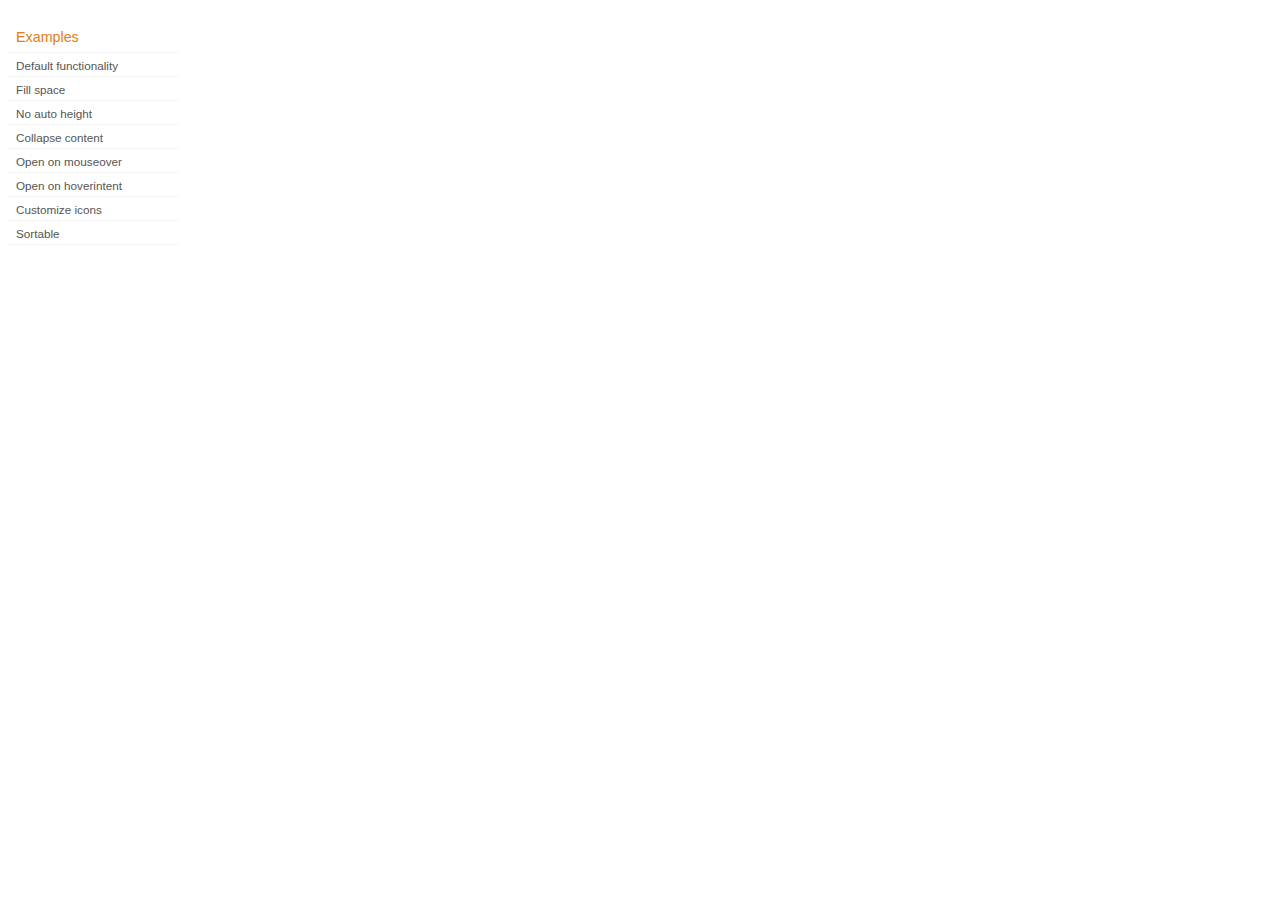
<file: webdav/js/lib/jquery-ui/development-bundle/demos/accordion/index.html>
<!DOCTYPE html>
<html lang="en">
<head>
	<meta charset="utf-8">
	<title>jQuery UI Accordion Demos</title>
	<link rel="stylesheet" href="../demos.css">
</head>
<body>

<div class="demos-nav">
	<h4>Examples</h4>
	<ul>
		<li class="demo-config-on"><a href="default.html">Default functionality</a></li>
		<li><a href="fillspace.html">Fill space</a></li>
		<li><a href="no-auto-height.html">No auto height</a></li>
		<li><a href="collapsible.html">Collapse content</a></li>
		<li><a href="mouseover.html">Open on mouseover</a></li>
		<li><a href="hoverintent.html">Open on hoverintent</a></li>
		<li><a href="custom-icons.html">Customize icons</a></li>
		<li><a href="sortable.html">Sortable</a></li>
	</ul>
</div>

</body>
</html>
</file>
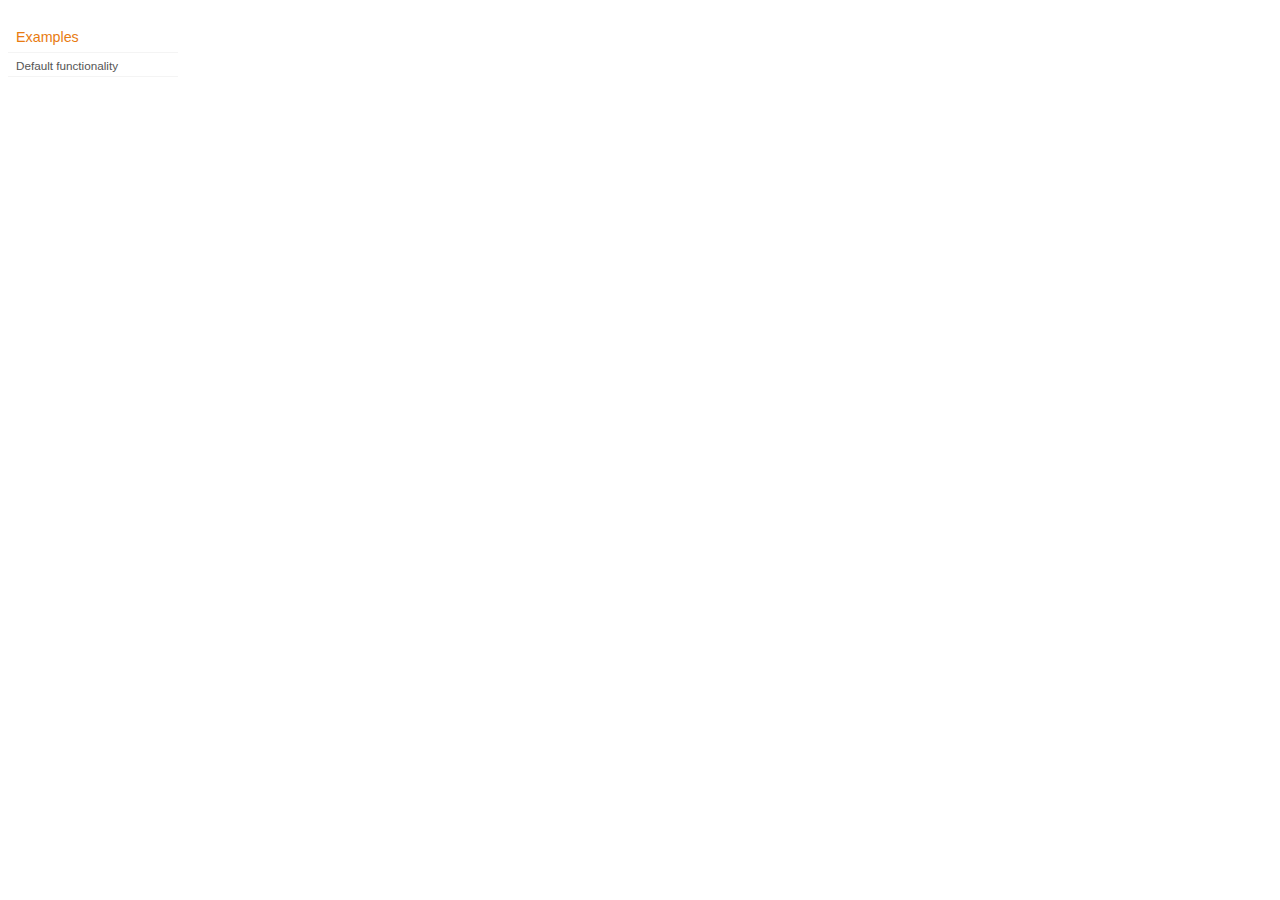
<file: webdav/js/lib/jquery-ui/development-bundle/demos/addClass/index.html>
<!DOCTYPE html>
<html lang="en">
<head>
	<meta charset="utf-8">
	<title>jQuery UI Effects Demos</title>
	<link rel="stylesheet" href="../demos.css">
</head>
<body>

<div class="demos-nav">
	<h4>Examples</h4>
	<ul>
		<li class="demo-config-on"><a href="default.html">Default functionality</a></li>
	</ul>
</div>

</body>
</html>
</file>
<file: webdav/examples/twitterwall/css/twitterwall.css>
#twitterwall {
    background: #eee;
    border: 3px solid #ccc;
    padding: 20px;
    margin-bottom: 50px;
	width: 500px;
	height: 500px;
}
#user {
	width: 15%;
}
#message{
	font-family:'Verdana';
	font-size: 12px
}
#date{
	font-family:'Verdana';
	font-size: 10px
}
</file>
<file: webdav/js/lib/tapmodo-Jcrop-5e58bc9/demos/demo_files/demos.css>
body
{
	margin: 0;
	padding: 0;
	background: #eee;
	font-family: Calibri, sans-serif;
}

.article h1
{
	color: #333;
	font-size: 2.2em;
	margin-top: .2em;
}

.jcropper-holder { border: 1px black solid; }

#outer { text-align: center; }

.jcExample
{
	text-align: left;
	background: white;
	width: 700px;
	font-size: 80%;
	margin: 1.5em auto 2em auto;
	border: 1px #999 solid;
	padding: 1em 2em 2em;
}

.jcExample .article { width: 565px; }

form { margin: 1.5em 0; }
form.coords label { margin-right: 1em; font-weight: bold; color: #900; }
form.coords input { width: 3em; }
</file>
<file: webdav/js/lib/jquery-ui/development-bundle/demos/demos.css>
body {
	font-size: 62.5%;
}

table {
	font-size: 1em;
}

/* Site
   -------------------------------- */

body {
	font-family: "Trebuchet MS", "Helvetica", "Arial",  "Verdana", "sans-serif";
}

/* Layout
   -------------------------------- */

.layout-grid {
	width: 960px;
}

.layout-grid td {
	vertical-align: top;
}

.layout-grid td.left-nav {
	width: 140px;
}

.layout-grid td.normal {
	border-left: 1px solid #eee;
	padding: 20px 24px;
	font-family: "Trebuchet MS", "Helvetica", "Arial",  "Verdana", "sans-serif";
}

.layout-grid td.demos {
	background: url('/images/demos_bg.jpg') no-repeat;
	height: 337px;
	overflow: hidden;
}

/* Normal
   -------------------------------- */

.normal h3,
.normal h4 {
	margin: 0;
	font-weight: normal;
}

.normal h3 {
	padding: 0 0 9px;
	font-size: 1.8em;
}

.normal h4 {
	padding-bottom: 21px;
	border-bottom: 1px dashed #999;
	font-size: 1.2em;
	font-weight: bold;
}

.normal p {
	font-size: 1.2em;
}

/* Demos */

.demos-nav, .demos-nav dt, .demos-nav dd, .demos-nav ul, .demos-nav li {
	margin: 0;
	padding: 0
}

.demos-nav {
	float: left;
	width: 170px;
	font-size: 1.3em;
}

.demos-nav dt,
.demos-nav h4 {
	margin: 0;
	padding: 0;
	font: normal 1.1em "Trebuchet MS", "Helvetica", "Arial",  "Verdana", "sans-serif";
	color: #e87b10;
}

.demos-nav dt,
.demos-nav h4 {
	margin-top: 1.5em;
	margin-bottom: 0;
	padding-left: 8px;
	padding-bottom:5px;
	line-height: 1.2em;
	border-bottom: 1px solid #F4F4F4;
}

.demos-nav dd a,
.demos-nav li a {
	border-bottom: 1px solid #F4F4F4;
	display:block;
	padding: 4px 3px 4px 8px;
	font-size: 90%;
	text-decoration: none;
	color: #555 ;
	margin:2px 0;
	height:13px;
}

.demos-nav dd a:hover,
.demos-nav dd a:focus,
.demos-nav dd a:hover,
.demos-nav dd a:focus {
	background: #f3f3f3;
	color:#000;
	-moz-border-radius: 5px; -webkit-border-radius: 5px;
}
 .demos-nav dd a.selected {
	background: #555;
	color:#ffffff;
	-moz-border-radius: 5px; -webkit-border-radius: 5px;
}


/* new styles for demo pages, added by Filament 12.29.08
eventually we should convert the font sizes to ems -- using px for now to minimize style conflicts
*/

.normal h3.demo-header { font-size:32px; padding:0 0 5px; border-bottom:1px solid #eee; text-transform: capitalize; }
.normal h4.demo-subheader { font-size:10px; text-transform: uppercase; color:#999; padding:8px 0 3px; border:0; margin:0; }
.normal a:link,
.normal a:visited { color:#1b75bb; text-decoration:none; }
.normal a:hover,
.normal a:active { color:#0b559b; }

#demo-config { padding:20px 0 0; }

#demo-frame { float:left; width:540px; height:380px; border:1px solid #ddd; overflow: auto; position: relative; }
#demo-frame h3, #demo-frame h4 { padding: 0; font-weight: bold; font-size: 1em; }

#demo-config-menu { float:right; width:180px;  }
#demo-config-menu h4 { font-size:13px; color:#666; font-weight:normal; border:0; padding-left:18px; }

#demo-config-menu ul { list-style: none; padding: 0; margin: 0; }

#demo-config-menu li { font-size:12px; padding:0 0 0 10px; margin:3px 0; zoom: 1; }

#demo-config-menu li a:link,
#demo-config-menu li a:visited { display:block; padding:1px 8px 4px; border-bottom:1px dotted #b3b3b3; }
* html #demo-config-menu li a:link,
* html #demo-config-menu li a:visited { padding:1px 8px 2px; }
#demo-config-menu li a:hover,
#demo-config-menu li a:active { background-color:#f6f6f6; }

#demo-config-menu li.demo-config-on { background: url(images/demo-config-on-tile.gif) repeat-x left center; }

#demo-config-menu li.demo-config-on a:link,
#demo-config-menu li.demo-config-on a:visited,
#demo-config-menu li.demo-config-on a:hover,
#demo-config-menu li.demo-config-on a:active { background: url(images/demo-config-on.gif) no-repeat left; padding-left:18px; color:#fff; border:0; margin-left:-10px; margin-top: 0px; margin-bottom: 0px; }

#demo-source, #demo-notes {
	clear: both;
	padding: 20px 0 0;
	font-size: 1.3em;
}

#demo-notes { width:520px; color:#333; font-size: 1em; }
#demo-notes p code, .demo-description p code { padding: 0; font-weight: bold; }
#demo-source pre, #demo-source code { padding: 0; }
code, pre { padding:8px 0 8px 20px ; font-size: 1.2em; line-height:130%;  }

#demo-source a:link,
#demo-source a:visited,
#demo-source a:hover,
#demo-source a:active { font-size:12px; padding-left:13px; background-position: left center; background-repeat: no-repeat; }

#demo-source a.source-open:link,
#demo-source a.source-open:visited,
#demo-source a.source-open:hover,
#demo-source a.source-open:active { background-image: url(images/demo-spindown-open.gif); }

#demo-source a.source-closed:link,
#demo-source a.source-closed:visited,
#demo-source a.source-closed:hover,
#demo-source a.source-closed:active { background-image: url(images/demo-spindown-closed.gif); }

div.demo {
	padding:12px;
	font-family: "Trebuchet MS", "Arial", "Helvetica", "Verdana", "sans-serif";
}

div.demo h3.docs { clear:left; font-size:12px; font-weight:normal; padding:0 0 1em; margin:0; }

div.demo-description {
	clear:both;
	padding:12px;
	font-family: "Trebuchet MS", "Arial", "Helvetica", "Verdana", "sans-serif";
	font-size: 1.3em;
	line-height: 1.4em;
}

.ui-draggable, .ui-droppable {
	background-position: top left;
}

.left-nav .demos-nav {
	padding-right: 10px;
}

#demo-link { font-size:11px;  padding-top: 6px; clear: both; overflow: hidden; }
#demo-link a span.ui-icon { float:left; margin-right:3px; }

/* Component containers
----------------------------------*/
#widget-docs .ui-widget { font-family: Trebuchet MS,Verdana,Arial,sans-serif; font-size: 1em; }
#widget-docs .ui-widget input, #widget-docs .ui-widget select, #widget-docs .ui-widget textarea, #widget-docs .ui-widget button { font-family: Trebuchet MS,Verdana,Arial,sans-serif; font-size: 1em; }
#widget-docs .ui-widget-header { border: 1px solid #ffffff; background: #464646 url(images/464646_40x100_textures_01_flat_100.png) 50% 50% repeat-x; color: #ffffff; font-weight: bold; }
#widget-docs .ui-widget-header a { color: #ffffff; }
#widget-docs .ui-widget-content { border: 1px solid #ffffff; background: #ffffff url(images/ffffff_40x100_textures_01_flat_75.png) 50% 50% repeat-x; color: #222222; }
#widget-docs .ui-widget-content a { color: #222222; }

/* Interaction states
----------------------------------*/
#widget-docs .ui-state-default, #widget-docs .ui-widget-content #widget-docs .ui-state-default { border: 1px solid #666666; background: #555555 url(images/555555_40x100_textures_03_highlight_soft_75.png) 50% 50% repeat-x; font-weight: normal; color: #ffffff; outline: none; }
#widget-docs .ui-state-default a { color: #ffffff; text-decoration: none; outline: none; }
#widget-docs .ui-state-hover, #widget-docs .ui-widget-content #widget-docs .ui-state-hover, #widget-docs .ui-state-focus, #widget-docs .ui-widget-content #widget-docs .ui-state-focus { border: 1px solid #666666; background: #444444 url(images/444444_40x100_textures_03_highlight_soft_60.png) 50% 50% repeat-x; font-weight: normal; color: #ffffff; outline: none; }
#widget-docs .ui-state-hover a { color: #ffffff; text-decoration: none; outline: none; }
#widget-docs .ui-state-active, #widget-docs .ui-widget-content #widget-docs .ui-state-active { border: 1px solid #666666; background: #ffffff url(images/ffffff_40x100_textures_01_flat_65.png) 50% 50% repeat-x; font-weight: normal; color: #F6921E; outline: none; }
#widget-docs .ui-state-active a { color: #F6921E; outline: none; text-decoration: none; }

/* Interaction Cues
----------------------------------*/
#widget-docs .ui-state-highlight, #widget-docs .ui-widget-content #widget-docs .ui-state-highlight {border: 1px solid #fcefa1; background: #fbf9ee url(images/fbf9ee_40x100_textures_02_glass_55.png) 50% 50% repeat-x; color: #363636; }
#widget-docs .ui-state-error, #widget-docs .ui-widget-content #widget-docs .ui-state-error {border: 1px solid #cd0a0a; background: #fef1ec url(images/fef1ec_40x100_textures_05_inset_soft_95.png) 50% bottom repeat-x; color: #cd0a0a; }
#widget-docs .ui-state-error-text, #widget-docs .ui-widget-content #widget-docs .ui-state-error-text { color: #cd0a0a; }
#widget-docs .ui-state-disabled, #widget-docs .ui-widget-content #widget-docs .ui-state-disabled { opacity: .35; filter:Alpha(Opacity=35); background-image: none; }
#widget-docs .ui-priority-primary, #widget-docs .ui-widget-content #widget-docs .ui-priority-primary { font-weight: bold; }
#widget-docs .ui-priority-secondary, #widget-docs .ui-widget-content #widget-docs .ui-priority-secondary { opacity: .7; filter:Alpha(Opacity=70); font-weight: normal; }

/* Icons
----------------------------------*/

/* states and images */
#demo-frame-wrapper .ui-icon, #widget-docs .ui-icon { width: 16px; height: 16px; background-image: url(images/222222_256x240_icons_icons.png); }
#widget-docs .ui-widget-content .ui-icon {background-image: url(images/222222_256x240_icons_icons.png); }
#widget-docs .ui-widget-header .ui-icon {background-image: url(images/222222_256x240_icons_icons.png); }
#widget-docs .ui-state-default .ui-icon { background-image: url(images/888888_256x240_icons_icons.png); }
#widget-docs .ui-state-hover .ui-icon, #widget-docs .ui-state-focus .ui-icon {background-image: url(images/454545_256x240_icons_icons.png); }
#widget-docs .ui-state-active .ui-icon {background-image: url(images/454545_256x240_icons_icons.png); }
#widget-docs .ui-state-highlight .ui-icon {background-image: url(images/2e83ff_256x240_icons_icons.png); }
#widget-docs .ui-state-error .ui-icon, #widget-docs .ui-state-error-text .ui-icon {background-image: url(images/cd0a0a_256x240_icons_icons.png); }


/* Misc visuals
----------------------------------*/

/* Corner radius */
#widget-docs .ui-corner-tl { -moz-border-radius-topleft: 4px; -webkit-border-top-left-radius: 4px; }
#widget-docs .ui-corner-tr { -moz-border-radius-topright: 4px; -webkit-border-top-right-radius: 4px; }
#widget-docs .ui-corner-bl { -moz-border-radius-bottomleft: 4px; -webkit-border-bottom-left-radius: 4px; }
#widget-docs .ui-corner-br { -moz-border-radius-bottomright: 4px; -webkit-border-bottom-right-radius: 4px; }
#widget-docs .ui-corner-top { -moz-border-radius-topleft: 4px; -webkit-border-top-left-radius: 4px; -moz-border-radius-topright: 4px; -webkit-border-top-right-radius: 4px; }
#widget-docs .ui-corner-bottom { -moz-border-radius-bottomleft: 4px; -webkit-border-bottom-left-radius: 4px; -moz-border-radius-bottomright: 4px; -webkit-border-bottom-right-radius: 4px; }
#widget-docs .ui-corner-right {  -moz-border-radius-topright: 4px; -webkit-border-top-right-radius: 4px; -moz-border-radius-bottomright: 4px; -webkit-border-bottom-right-radius: 4px; }
#widget-docs .ui-corner-left { -moz-border-radius-topleft: 4px; -webkit-border-top-left-radius: 4px; -moz-border-radius-bottomleft: 4px; -webkit-border-bottom-left-radius: 4px; }
#widget-docs .ui-corner-all { -moz-border-radius: 4px; -webkit-border-radius: 4px; }

/* Overlays */
#widget-docs .ui-widget-overlay { background: #aaaaaa url(images/aaaaaa_40x100_textures_01_flat_0.png) 50% 50% repeat-x; opacity: .30;filter:Alpha(Opacity=30); }
#widget-docs .ui-widget-shadow { margin: -8px 0 0 -8px; padding: 8px; background: #aaaaaa url(images/aaaaaa_40x100_textures_01_flat_0.png) 50% 50% repeat-x; opacity: .30;filter:Alpha(Opacity=30); -moz-border-radius: 8px; -webkit-border-radius: 8px; }

/*
----------------------------------*/

#widget-docs { margin:20px 0 0; border: none; }

#widget-docs h2, #widget-docs h3, #widget-docs h4, #widget-docs p, #widget-docs ul, #widget-docs code { margin:0; padding:0; }
#widget-docs code { display:block; color:#444; font-size:.9em; margin:0 0 1em; }
#widget-docs code strong { color:#000; }
#widget-docs p { margin:0 3em 1.2em 0; }
#widget-docs p.intro { font-size:13px; color:#666; line-height:1.3; }
#widget-docs ul { list-style-type: none; }

#widget-docs h2 { font-size:16px; margin:1.2em 0 .5em; }
#widget-docs h3 { font-size:14px; color:#e6820E; margin:1.5em 0 .5em; }
.normal #widget-docs h4 { font-size:12px; color:#000; border:0; margin:0 0 .5em; }

#docs-overview-main { width:400px; }
#docs-overview-sidebar { float:right; width:200px; }
#docs-overview-sidebar a span { color:#666; }
#widget-docs #docs-overview-main p { margin-right:0; }
#widget-docs #docs-overview-sidebar h4 { padding-left:0; }

.docs-list-header { float:left; width:100%; margin:10px 0 0; border-bottom:1px solid #eee; }
#widget-docs .docs-list-header h2 { float:left; margin:0; }
#widget-docs .docs-list-header p { float:right; margin:5px 0; font-size:11px; }

.docs-list { float:left; width:100%; padding:0 0 10px; }
.docs-list .param-header { float:left; clear:left; width:100%; padding:8px 0; border-top:1px solid #eee; }
#widget-docs .param-header h3, #widget-docs .param-header p { margin:0; float:left; }
#widget-docs .param-header h3 { width:50%; }
#widget-docs .param-header h3 span { background: url(images/demo-spindown-closed.gif) no-repeat left; padding-left:13px; }
#widget-docs .param-open .param-header h3 span { background: url(images/demo-spindown-open.gif) no-repeat left; }
#widget-docs .param-header p { width:24%; }
#widget-docs .param-header p.param-type span { background: url(images/icon-docs-info.gif) no-repeat left; cursor:pointer; border-bottom:1px dashed #ccc; padding-left:15px; }

.param-details { padding-left:13px; }
.param-args { margin:0 0 1.5em; border-top:1px dotted #ccc;}
.param-args td { padding:3px 30px 3px 5px; border-bottom:1px dotted #ccc;  }


/* overrides for ui-tab styles */
#widget-docs ul.ui-tabs-nav { padding:0 0 0 8px; }
#widget-docs .ui-tabs-nav li { margin:5px 5px 0 0; }

#widget-docs .ui-tabs-nav li a:link,
#widget-docs .ui-tabs-nav li a:visited,
#widget-docs .ui-tabs-nav li a:hover,
#widget-docs .ui-tabs-nav li a:active { font-size:14px; padding:4px 1.2em 3px; color:#fff; }

#widget-docs .ui-tabs-nav li.ui-tabs-selected a:link,
#widget-docs .ui-tabs-nav li.ui-tabs-selected a:visited,
#widget-docs .ui-tabs-nav li.ui-tabs-selected a:hover,
#widget-docs .ui-tabs-nav li.ui-tabs-selected a:active { color:#e6820E; }

#widget-docs .ui-tabs-panel { padding:20px 9px; font-size:12px; line-height:1.4; color:#000; }

#widget-docs .ui-widget-content a:link,
#widget-docs .ui-widget-content a:visited { color:#1b75bb; text-decoration:none; }
#widget-docs .ui-widget-content a:hover,
#widget-docs .ui-widget-content a:active { color:#0b559b; }
</file>
